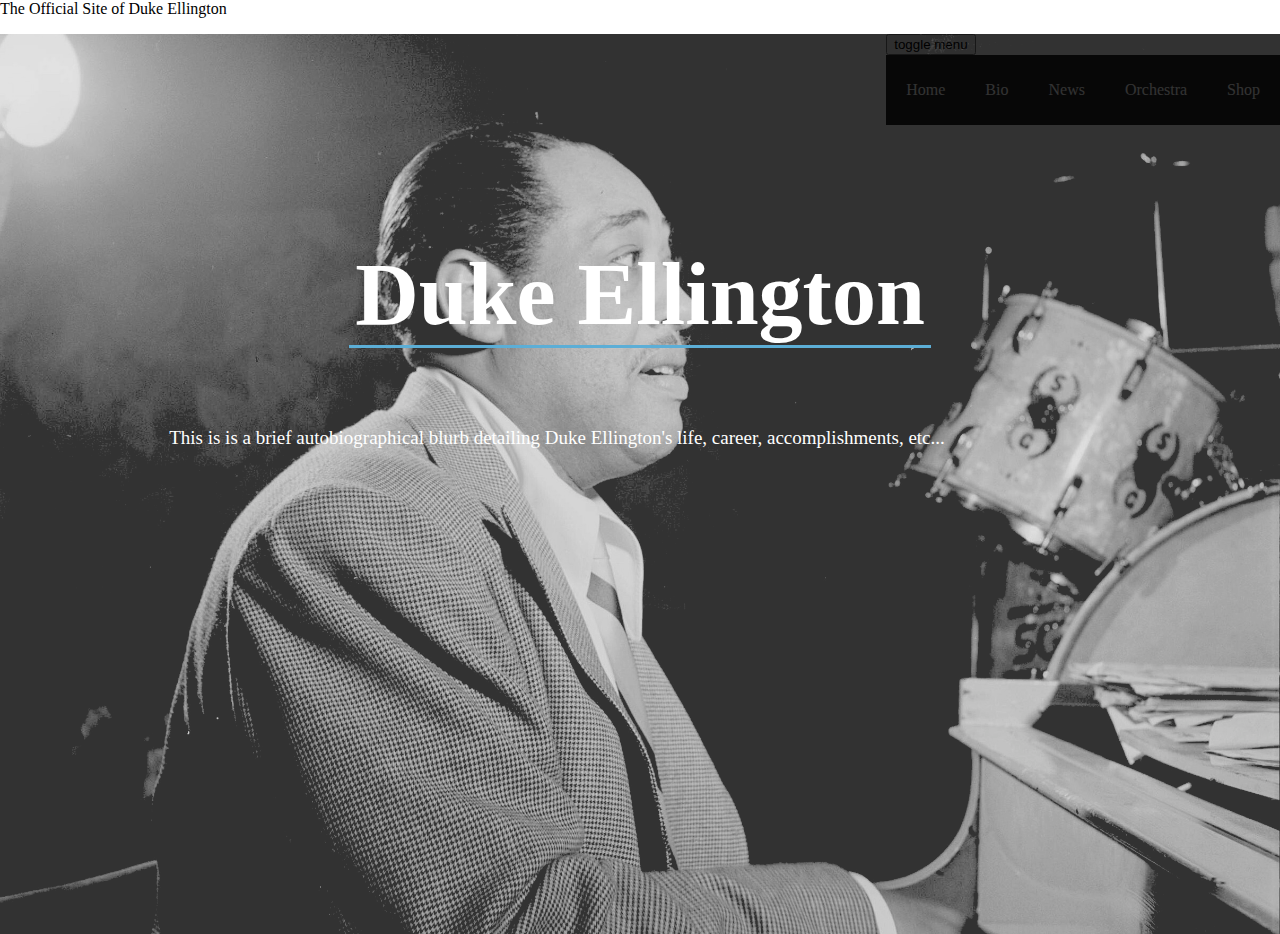
<file: index.html>
<html>
  <head>
    <meta charset="utf-8">
    <meta name="viewport" content="width=device-width, initial-scale=1.0" />
    <title>Duke Ellington</title>
    <script src="http://ajax.aspnetcdn.com/ajax/jQuery/jquery-1.11.3.min.js"></script>
    <script src="./javascript/main.js" type="text/javascript" charset="utf-8"></script>
    <link href="./stylesheets/style.css" rel="stylesheet">
   <link href='https://fonts.googleapis.com/css?family=Poiret+One' rel='stylesheet' type='text/css'>
  </head>
  <body>
    <header>
      <div class="nav-bar">
        <div class="logo">
          <a href="#home" class="moveTo" title="TJA"><p>The Official Site of Duke Ellington</p></a>
        </div>
        <nav>
          <button class="c-hamburger c-hamburger--rot" id="hamburger">
            <span>toggle menu</span>
          </button>
          <div class="nav-list">
            <ul>
              <li><a href="">Home</a></li>
              <li><a href="bio.html">Bio</a></li>
              <li><a href="news.html">News</a></li>
              <li><a href="orch.html">Orchestra</a></li>
              <li><a href="shop.html">Shop</a></li>
            </ul>
          </div>
        </nav>
      </div>
      <div class="hero" id="home">
        <div class="hero-blurb">
          <h1>Duke Ellington</h1>
          <p>This is is a brief autobiographical blurb detailing Duke Ellington's life, career, accomplishments, etc...</p>
          <a
            href="https://tech-jobs-academy.forms.fm/tech-jobs-academy/responses/new"
            title="APPLY" target="_blank">
          </a>
        </div>
      </div>
    </header>
 </body>
</html>
</file>
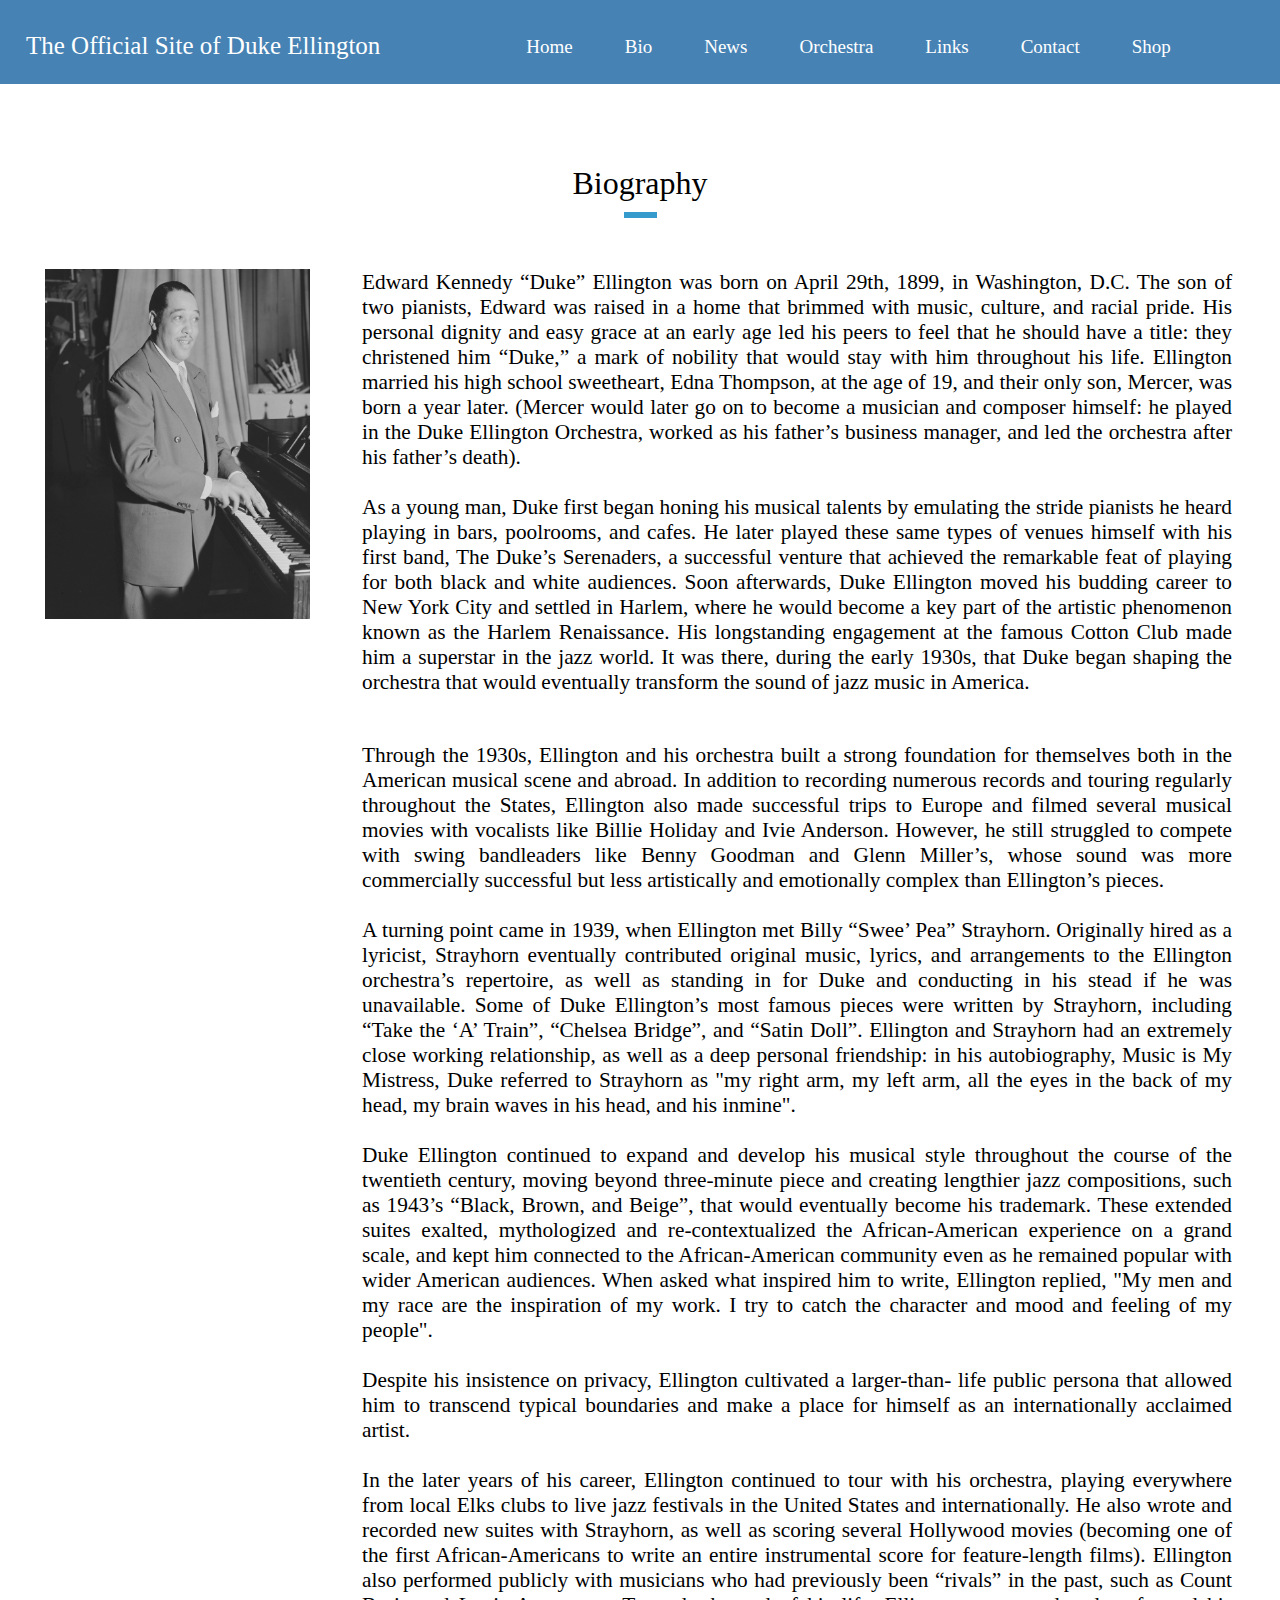
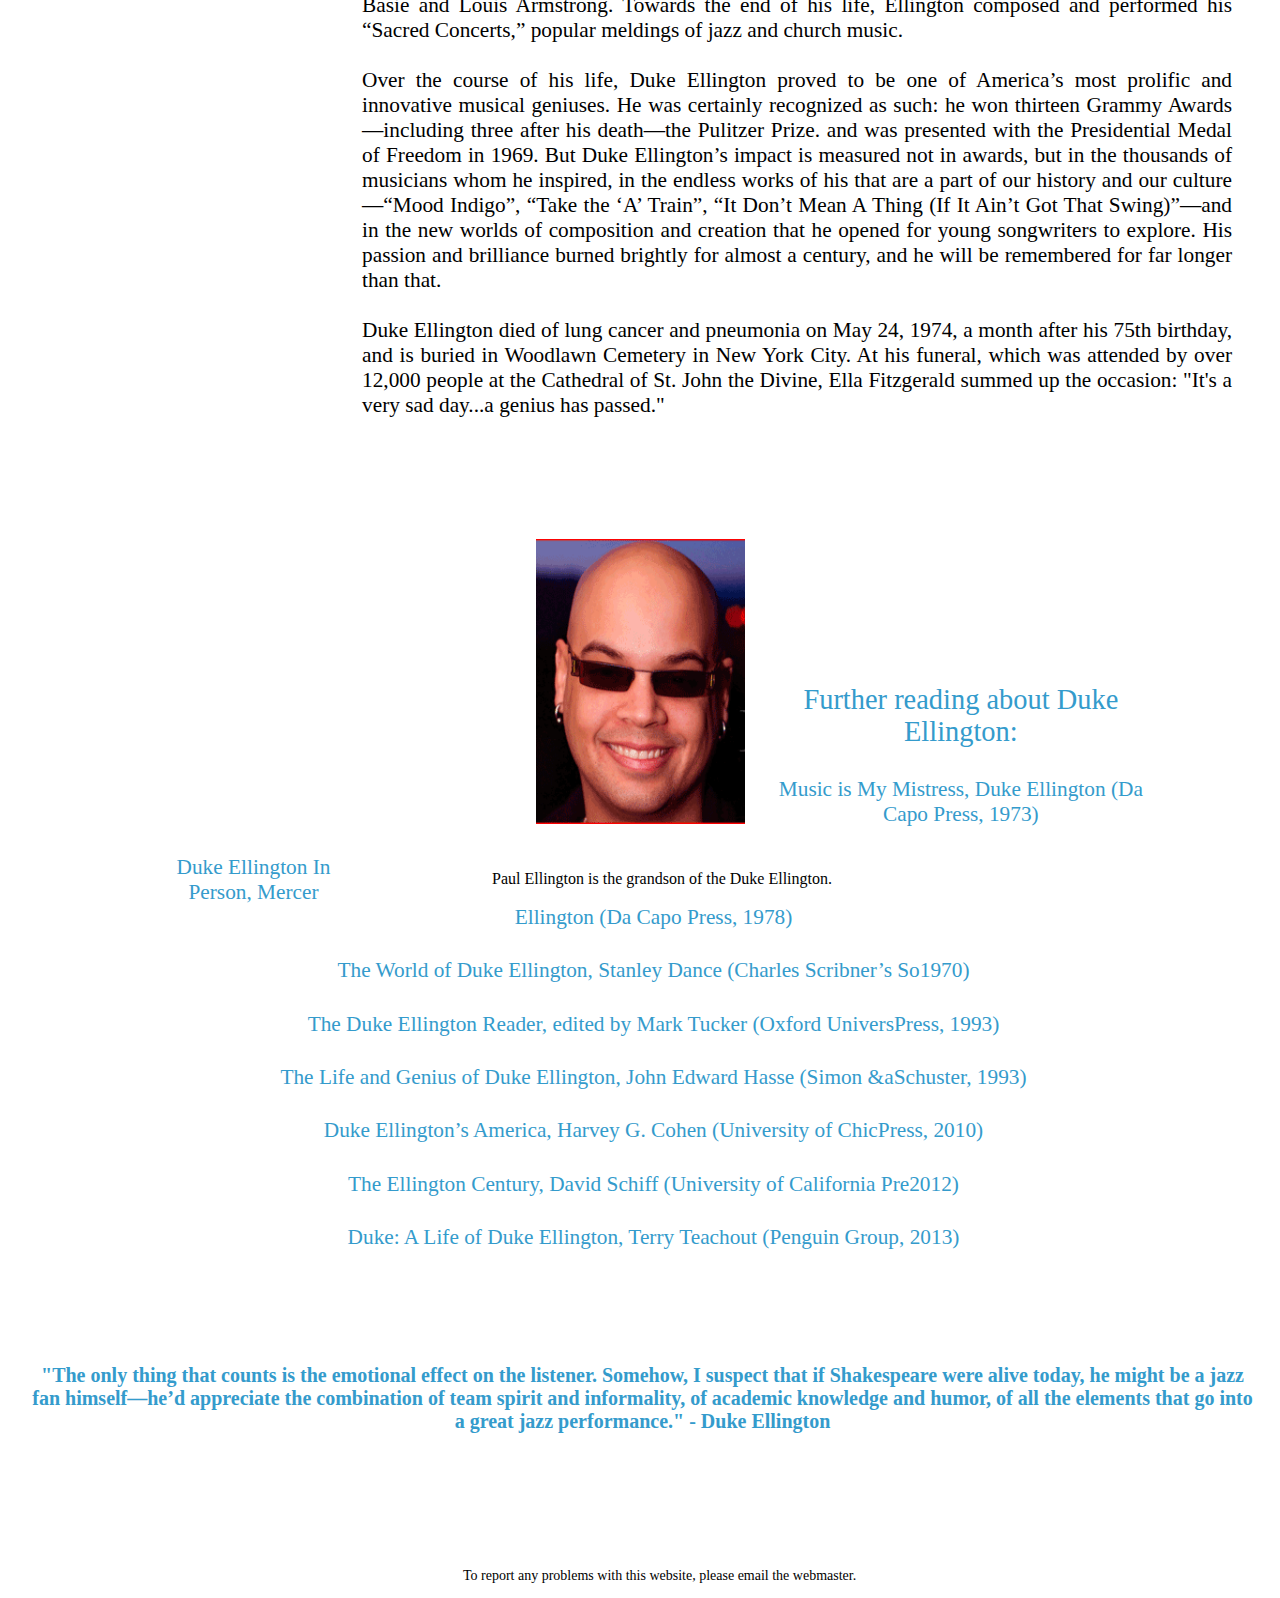
<file: bio.html>
<html>
  <head>
    <meta charset="utf-8">
    <meta name="viewport" content="width=device-width, initial-scale=1.0" />
    <title>Duke Ellington</title>
    <script src="http://ajax.aspnetcdn.com/ajax/jQuery/jquery-1.11.3.min.js"></script>
    <script src="./javascript/main.js" type="text/javascript" charset="utf-8"></script>
    <link href="./stylesheets/style.css" rel="stylesheet">
   <!-- <link href='https://fonts.googleapis.com/css?family=Poiret+One' rel='stylesheet' type='text/css'> -->
   <link href='https://fonts.googleapis.com/css?family=Josefin+Sans' rel='stylesheet' type='text/css'>
  </head>
  <body>
    <header>
      <div class="topnav" id="myTopnav">
        <p><a href="home.html">The Official Site of Duke Ellington</a></p>
        <a href="home.html">Home</a>
        <a href="bio.html">Bio</a>
        <a href="news.html">News</a>
        <a href="orch.html">Orchestra</a>
        <a href="links.html">Links</a>
        <a href="contact.html">Contact</a>
        <a href="shop.html">Shop</a>
        <a href="javascript:void(0);" class="icon" onclick="myFunction()">&#9776;</a>
      </div>

      <script>
        function myFunction() {
            var x = document.getElementById("myTopnav");
            if (x.className === "topnav") {
                x.className += " responsive";
            } else {
                x.className = "topnav";
            }
        }
      </script>
    </header>
    <!-- <section class="bio"><br><br><br> -->
    <br><br><br><h2>Biography</h2>
    <div class="bio-pic">
      <img class="pic" src="./images/duke-copywrite1.jpg">
      <h3>Edward Kennedy “Duke” Ellington was born on April 29th, 1899, in Washington, D.C. The son of two pianists, Edward was raised in a home that brimmed with music, culture, and racial pride. His personal dignity and easy grace at an early age led his peers to feel that he should have a title: they christened him “Duke,” a mark of nobility that would stay with him throughout his life. Ellington married his high school sweetheart, Edna Thompson, at the age of 19, and their only son, Mercer, was born a year later. (Mercer would later go on to become a musician and composer himself: he played in the Duke Ellington Orchestra, worked as his father’s business manager, and led the orchestra after his father’s death).<br><br>
      As a young man, Duke first began honing his musical talents by emulating the stride pianists he heard playing in bars, poolrooms, and cafes. He later played these same types of venues himself with his first band, The Duke’s Serenaders, a successful venture that achieved the remarkable feat of playing for both black and white audiences. Soon afterwards, Duke Ellington moved his budding career to New York City and settled in Harlem, where he would become a key part of the artistic phenomenon known as the Harlem Renaissance. His longstanding engagement at the famous Cotton Club made him a superstar in the jazz world. It was there, during the early 1930s, that Duke began shaping the orchestra that would eventually transform the sound of jazz music in America.</h3>
      <h3>Through the 1930s, Ellington and his orchestra built a strong foundation for themselves both in the American musical scene and abroad. In addition to recording numerous records and touring regularly throughout the States, Ellington also made successful trips to Europe and filmed several musical movies with vocalists like Billie Holiday and Ivie Anderson. However, he still struggled to compete with swing bandleaders like Benny Goodman and Glenn Miller’s, whose sound was more commercially successful but less artistically and emotionally complex than Ellington’s pieces.<br><br>
      A turning point came in 1939, when Ellington met Billy “Swee’ Pea” Strayhorn. Originally hired as a lyricist, Strayhorn eventually contributed original music, lyrics, and arrangements to the Ellington orchestra’s repertoire, as well as standing in for Duke and conducting in his stead if he was unavailable. Some of Duke Ellington’s most famous pieces were written by Strayhorn, including “Take the ‘A’ Train”, “Chelsea Bridge”, and “Satin Doll”. Ellington and Strayhorn had an extremely close working relationship, as well as a deep personal friendship: in his autobiography, Music is My Mistress, Duke referred to Strayhorn as &quot;my right arm, my left arm, all the eyes in the back of my head, my brain waves in his head, and his inmine&quot;.<br><br>
      Duke Ellington continued to expand and develop his musical style throughout the course of the twentieth century, moving beyond three-minute piece and creating lengthier jazz compositions, such as 1943’s “Black, Brown, and Beige”, that would eventually become his trademark. These extended suites exalted, mythologized and re-contextualized the African-American experience on a grand scale, and kept him connected to the African-American community even as he remained popular with wider American audiences. When asked what inspired him to write, Ellington replied, &quot;My men and my race are the inspiration of my work. I try to catch the character and mood and feeling of my people&quot;.<br><br>
      Despite his insistence on privacy, Ellington cultivated a larger-than- life public persona that allowed him to transcend typical boundaries and make a place for himself as an internationally acclaimed artist.<br><br>
      In the later years of his career, Ellington continued to tour with his orchestra, playing everywhere from local Elks clubs to live jazz festivals in the United States and internationally. He also wrote and recorded new suites with Strayhorn, as well as scoring several Hollywood movies (becoming one of the first African-Americans to write an entire instrumental score for feature-length films). Ellington also performed publicly with musicians who had previously been “rivals” in the past, such as Count Basie and Louis Armstrong. Towards the end of his life, Ellington composed and performed his “Sacred Concerts,” popular meldings of jazz and church music.<br><br>
      Over the course of his life, Duke Ellington proved to be one of America’s most prolific and innovative musical geniuses. He was certainly recognized as such: he won thirteen Grammy Awards—including three after his death—the Pulitzer Prize. and was presented with the Presidential Medal of Freedom in 1969. But Duke Ellington’s impact is measured not in awards, but in the thousands of musicians whom he inspired, in the endless works of his that are a part of our history and our culture—“Mood Indigo”, “Take the ‘A’ Train”, “It Don’t Mean A Thing (If It Ain’t Got That Swing)”—and in the new worlds of composition and creation that he opened for young songwriters to explore. His passion and brilliance burned brightly for almost a century, and he will be remembered for far longer than that.<br><br>
      Duke Ellington died of lung cancer and pneumonia on May 24, 1974, a month after his 75th birthday, and is buried in Woodlawn Cemetery in New York City. At his funeral, which was attended by over 12,000 people at the Cathedral of St. John the Divine, Ella Fitzgerald summed up the occasion: &quot;It&#39;s a very sad day...a genius has passed.&quot;</h3><br><br><br><br><br>
        <!-- <h4 style="padding-top: 645px; margin-top: 500px; text-align: justify; padding-left:25px; color: #349bcc"> -->
      <div class="paul-section">
        <img class="pic" src="./images/paul.gif">
        <h3>Paul Ellington is the grandson of the Duke Ellington.</h3>
      </div>
</div>

    <!-- </section> -->
        <!-- </div> -->
      <div class="further_reading">
        <h3>Further reading about Duke Ellington:</h3>
        <h4>Music is My Mistress, Duke Ellington (Da Capo Press, 1973)</h4>
        <h4>Duke Ellington In Person, Mercer Ellington (Da Capo Press, 1978)</h4>
        <h4>The World of Duke Ellington, Stanley Dance (Charles Scribner’s So1970)</h4>
        <h4>The Duke Ellington Reader, edited by Mark Tucker (Oxford UniversPress, 1993)</h4>
        <h4>The Life and Genius of Duke Ellington, John Edward Hasse (Simon &aSchuster, 1993)</h4>
        <h4>Duke Ellington’s America, Harvey G. Cohen (University of ChicPress, 2010)</h4>
        <h4>The Ellington Century, David Schiff (University of California Pre2012)</h4>
        <h4>Duke: A Life of Duke Ellington, Terry Teachout (Penguin Group, 2013)</h4>
      </div>




       <!--  <h3></h3>
      </div> -->
    <div class="quotes">
      <center><p>"The only thing that counts is the emotional effect on the listener. Somehow, I suspect that if Shakespeare  were alive today, he might be a jazz fan himself—he’d appreciate the combination of team spirit and informality, of academic knowledge and humor, of all the elements that go into a great jazz performance." - Duke Ellington</p></center>
    </div>
    <div class="footer">
      <h3>To report any problems with this website, please email the webmaster.
      </h3>
    </div>
  </body>
</html>
    <!-- </div> -->
</file>
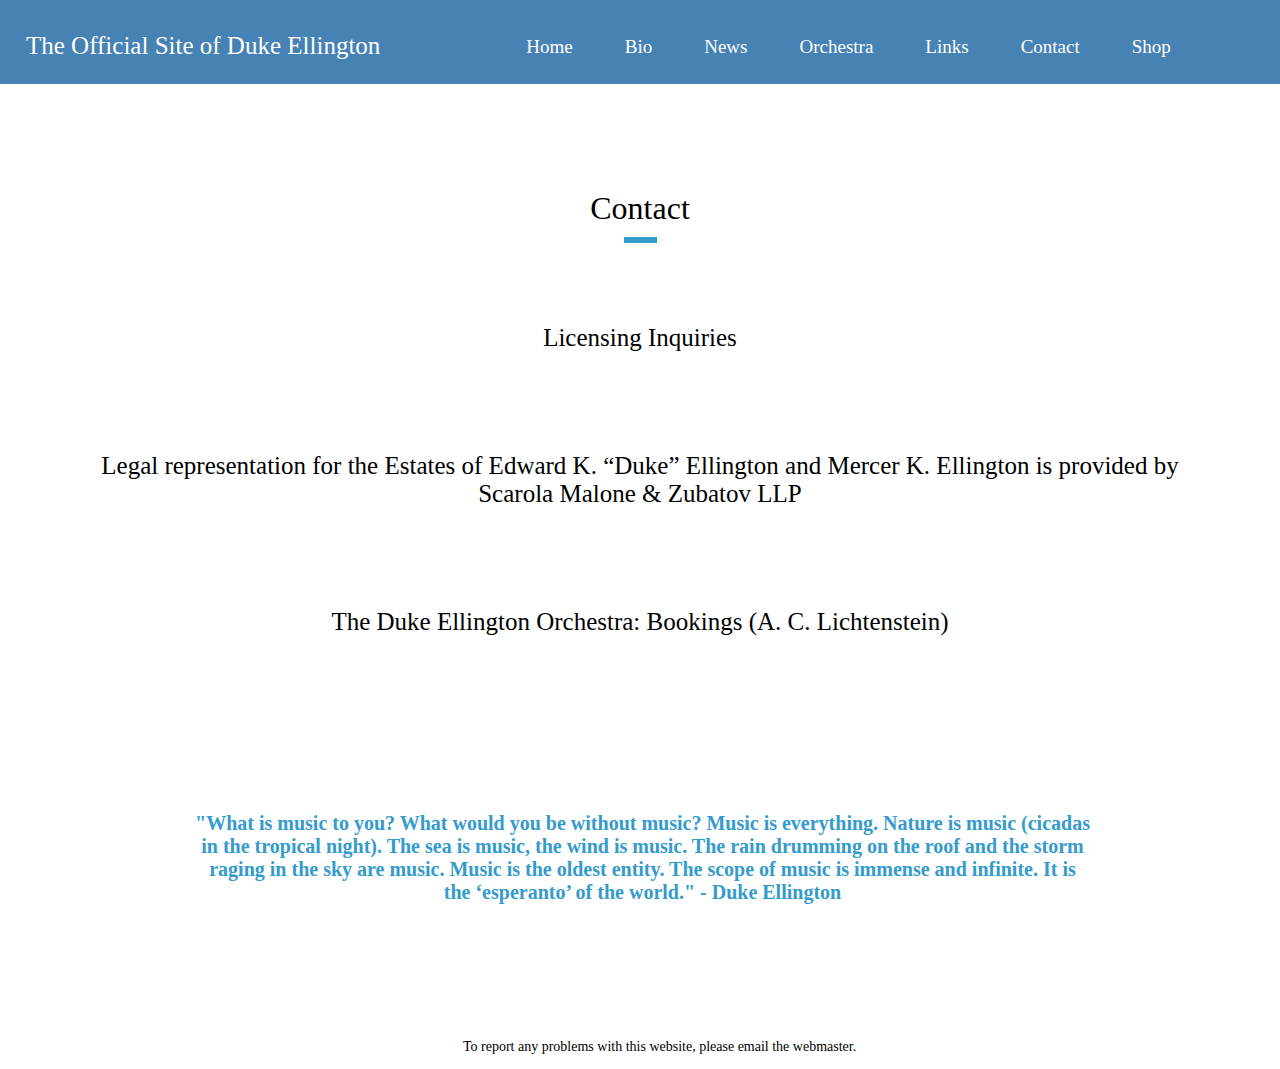
<file: contact.html>
<html>
  <head>
    <meta charset="utf-8">
    <meta name="viewport" content="width=device-width, initial-scale=1.0" />
    <title>Duke Ellington</title>
    <script src="http://ajax.aspnetcdn.com/ajax/jQuery/jquery-1.11.3.min.js"></script>
    <script src="./javascript/main.js" type="text/javascript" charset="utf-8"></script>
    <link href="./stylesheets/style.css" rel="stylesheet">
   <!-- <link href='https://fonts.googleapis.com/css?family=Josefin+Sans' rel='stylesheet' type='text/css'> -->
   <link href='https://fonts.googleapis.com/css?family=Josefin+Sans' rel='stylesheet' type='text/css'>
  </head>
  <body>
    <header>
      <div class="topnav" id="myTopnav">
        <p><a href="home.html">The Official Site of Duke Ellington</a></p>
        <a href="home.html">Home</a>
        <a href="bio.html">Bio</a>
        <a href="news.html">News</a>
        <a href="orch.html">Orchestra</a>
        <a href="links.html">Links</a>
        <a href="contact.html">Contact</a>
        <a href="shop.html">Shop</a>
        <a href="javascript:void(0);" class="icon" onclick="myFunction()">&#9776;</a>
      </div>

      <script>
        function myFunction() {
            var x = document.getElementById("myTopnav");
            if (x.className === "topnav") {
                x.className += " responsive";
            } else {
                x.className = "topnav";
            }
        }
      </script>
    </header>
    <section class="shop" id="shop"><br><br><br>
      <h2>Contact</h2>
      <div class="contact">
        <a href="mailto:info@dukeellington.com?" target="_top"><h3>Licensing Inquiries</h3></a>
      </div>
      <div class="contact">
        <a href="mailto:mv@smzllp.com?" target="_top"><h3>Legal representation for the Estates of Edward K. “Duke” Ellington and Mercer K. Ellington is provided by Scarola Malone & Zubatov LLP</h3></a>

      </div>
      <div class="contact">
        <a href="mailto:ace@idealent.com?" target="_top"><h3>The Duke Ellington Orchestra: Bookings (A. C. Lichtenstein)</h3></a>
      </div>
    </section>
    <div class="quotes">
      <center><p style="width: 900px;">"What is music to you? What would you be without music? Music is everything. Nature is music (cicadas in the tropical night). The sea is music, the wind is music. The rain drumming on the roof and the storm raging in the sky are music. Music is the oldest entity. The scope of music is immense and infinite. It is the ‘esperanto’ of the world." - Duke Ellington</p></center>
    </div>
      <div class="footer">
        <h3>To report any problems with this website, please email the webmaster.
        </h3>
      </div>
  </body>
</html>
</file>
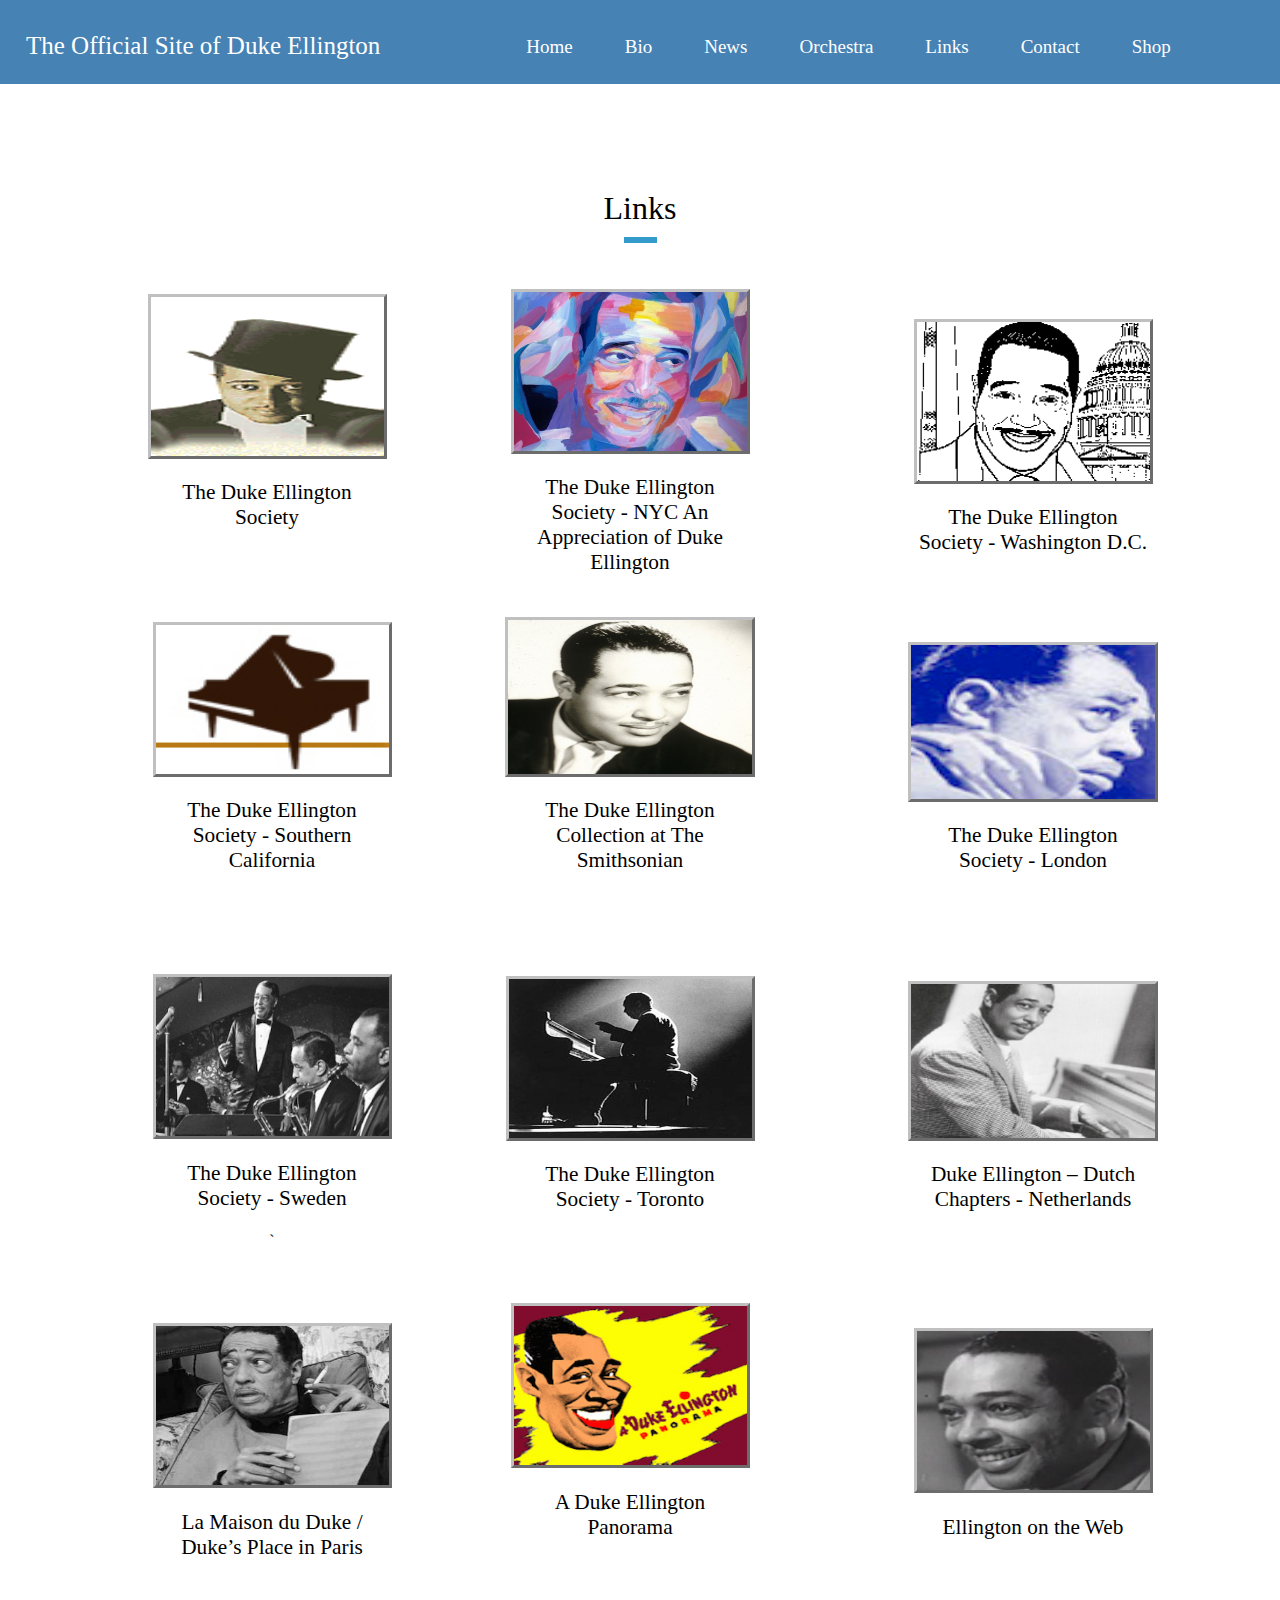
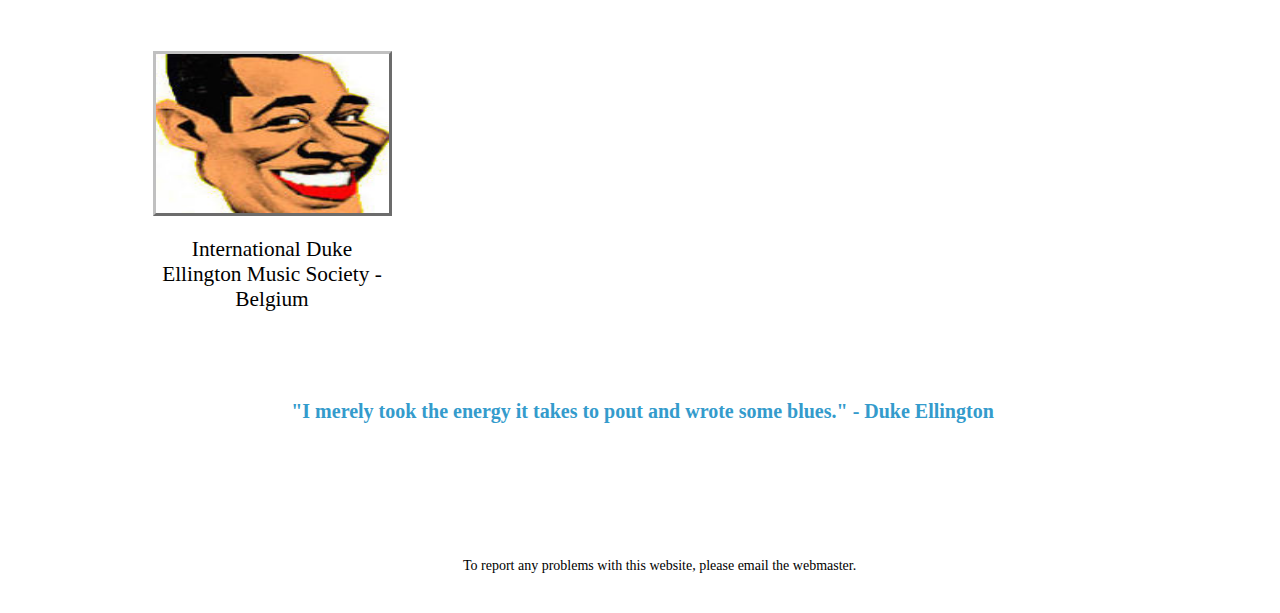
<file: links.html>
<html>
  <head>
    <meta charset="utf-8">
    <meta name="viewport" content="width=device-width, initial-scale=1.0" />
    <title>Duke Ellington</title>
    <script src="http://ajax.aspnetcdn.com/ajax/jQuery/jquery-1.11.3.min.js"></script>
    <script src="./javascript/main.js" type="text/javascript" charset="utf-8"></script>
    <link href="./stylesheets/style.css" rel="stylesheet">
   <!-- <link href='https://fonts.googleapis.com/css?family=Josefin+Sans' rel='stylesheet' type='text/css'> -->
   <link href='https://fonts.googleapis.com/css?family=Josefin+Sans' rel='stylesheet' type='text/css'>
  </head>
  <body>
    <header>
      <div class="topnav" id="myTopnav">
        <p><a href="home.html">The Official Site of Duke Ellington</a></p>
        <a href="home.html">Home</a>
        <a href="bio.html">Bio</a>
        <a href="news.html">News</a>
        <a href="orch.html">Orchestra</a>
        <a href="links.html">Links</a>
        <a href="contact.html">Contact</a>
        <a href="shop.html">Shop</a>
        <a href="javascript:void(0);" class="icon" onclick="myFunction()">&#9776;</a>
      </div>

      <script>
        function myFunction() {
            var x = document.getElementById("myTopnav");
            if (x.className === "topnav") {
                x.className += " responsive";
            } else {
                x.className = "topnav";
            }
        }
      </script>
    </header>
    <section class="shop" id="shop"><br><br><br>
      <h2>Links</h2>
        <div class="link_0">
          <img class="pic4" src="./images/dukeeeeeee.jpg">
          <a href="http://museum.media.org/duke/essence/index.html" target="_blank"><h3>The Duke Ellington Society</h3></a>
        </div>
        <div class="link_1">
          <img class="pic4" src="./images/duke-colorful.jpg">
          <a href="http://museum.media.org/duke/essence/index.html" target="_blank"><h3>The Duke Ellington Society - NYC An Appreciation of Duke Ellington</h3></a>
        </div>
        <div class="link_2">
          <img class="pic4" src="./images/link2.gif">
          <a href="http://www.depanorama.net/desociety/" target="_blank"><h3>The Duke Ellington Society - Washington D.C.</h3></a>
        </div>
        <div class="link_3">
          <img class="pic4" src="./images/link3.jpg">
          <a href="http://www.dessocal.com/" target="_blank"><h3>The Duke Ellington Society - Southern California</h3></a>
        </div>
        <div class="link_4">
          <img class="pic4" src="./images/link13.jpg">
          <a href="http://americanhistory.si.edu/documentsgallery/exhibitions/ellington_strayhorn_2.html" target="_blank"><h3>The Duke Ellington Collection at The Smithsonian</h3></a>
        </div>
        <div class="link_5">
          <img class="pic4" src="./images/link5.jpg">
          <a href="http://dukeellington.org.uk/" target="_blank"><h3>The Duke Ellington Society - London</h3></a>
        </div>
        <div class="link_6">
          <img class="pic4" src="./images/link6.jpg">
          <a href="https://ellington.se/" target="_blank"><h3>The Duke Ellington Society - Sweden</h3></a>`
        </div>
        <div class="link_7">
          <img class="pic4" src="./images/link7.png">
          <a href="http://torontodukeellingtonsociety.com/" target="_blank"><h3>The Duke Ellington Society - Toronto</h3></a>
        </div>
        <div class="link_8">
          <img class="pic4" src="./images/link8.jpg">
          <a href="http://www.duke-ellington.org/" target="_blank"><h3>Duke Ellington – Dutch Chapters - Netherlands</h3></a>
        </div>
        <div class="link_9">
          <img class="pic4" src="./images/link9.jpg">
          <a href="http://maison-du-duke.com/" target="_blank"><h3>La Maison du Duke / Duke’s Place in Paris</h3></a>
        </div>
        <div class="link_10">
          <img class="pic4" src="./images/link10.jpg">
          <a href="http://www.depanorama.net/" target="_blank"><h3>A Duke Ellington Panorama</h3></a>
        </div>
        <div class="link_11">
          <img class="pic4" src="./images/link11.jpg">
          <a href="http://www.ellingtonweb.ca/" target="_blank"><h3>Ellington on the Web</h3></a>
        </div>
        <div class="link_12">
          <img class="pic4" src="./images/link12.jpg">
          <a href="http://depanorama.net/dems/" target="_blank"><h3>International Duke Ellington Music Society - Belgium</h3></a>
        </div>


      <div class="quotes">
        <center><p>"I merely took the energy it takes to pout and wrote some blues." - Duke Ellington</p></center>
      </div>
      <div class="footer">
        <h3>To report any problems with this website, please email the webmaster.
        </h3></a>
      </div>
  </body>
</html>
</file>
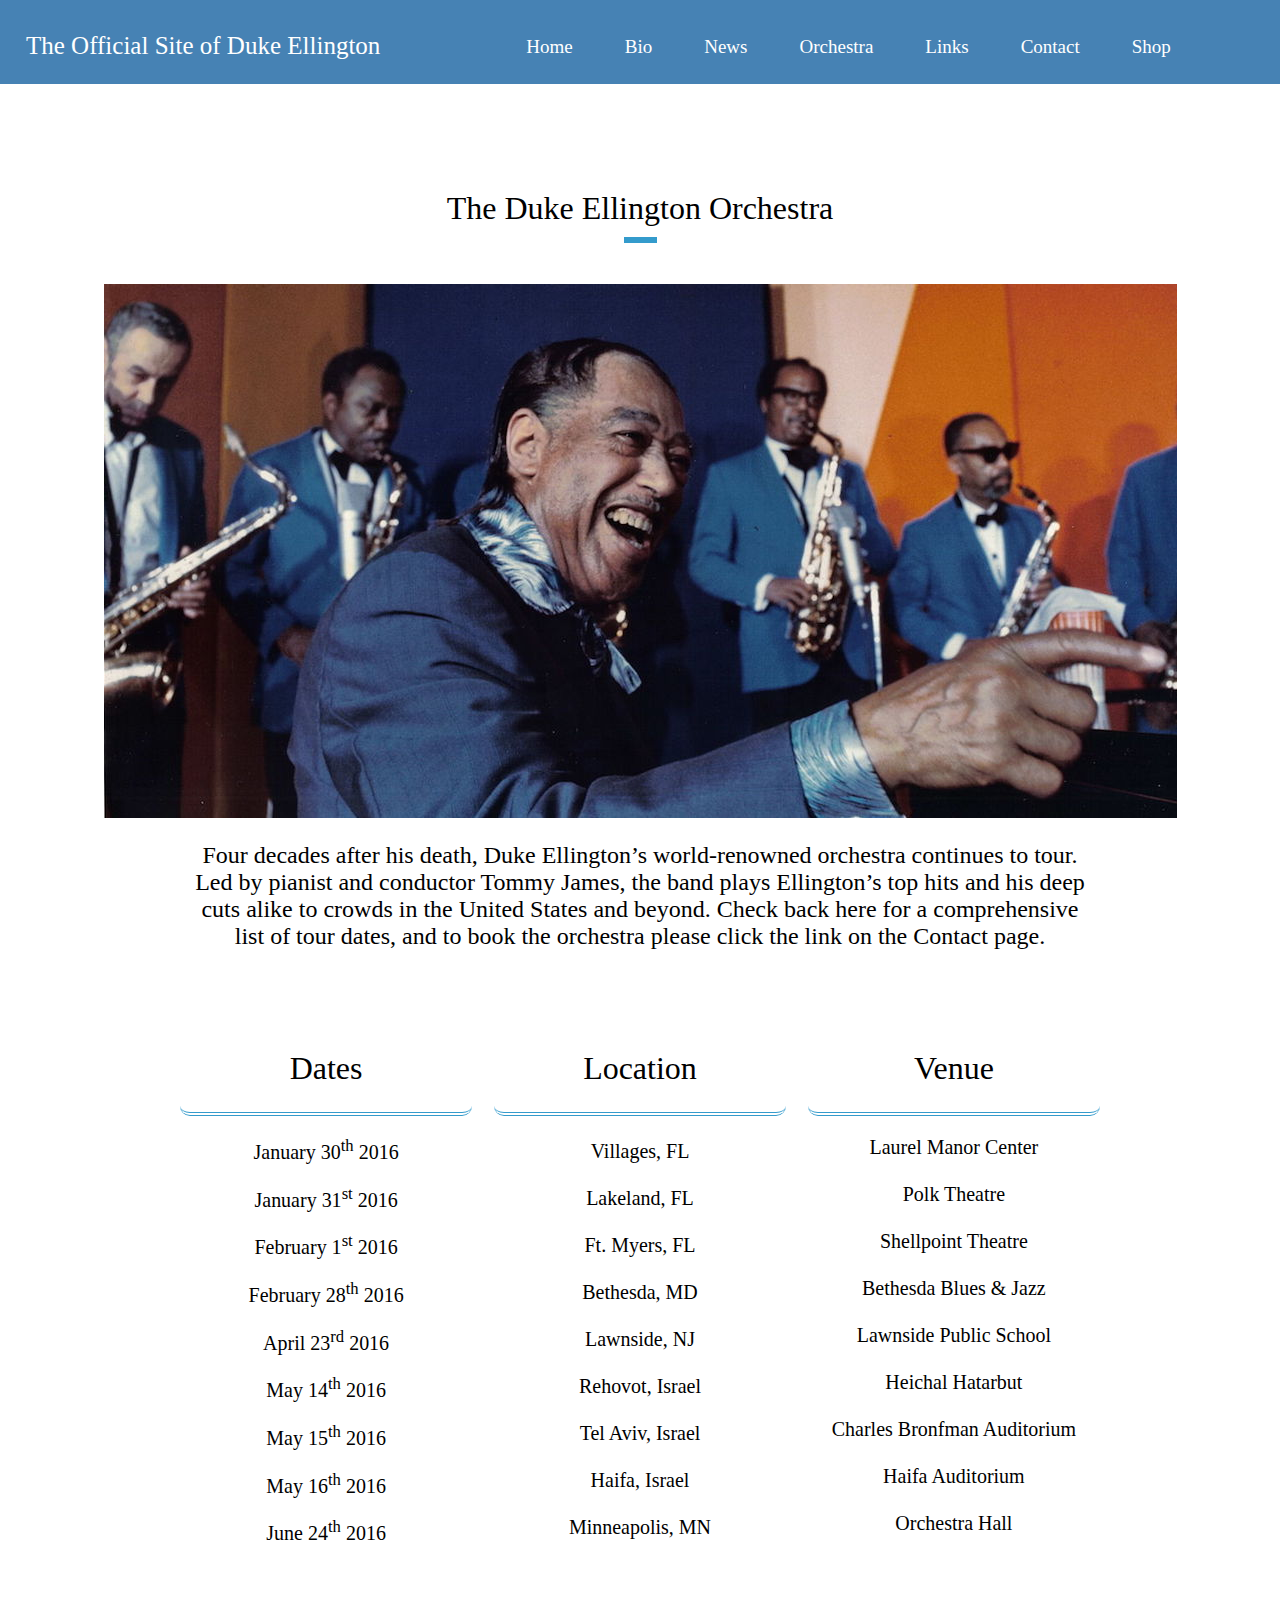
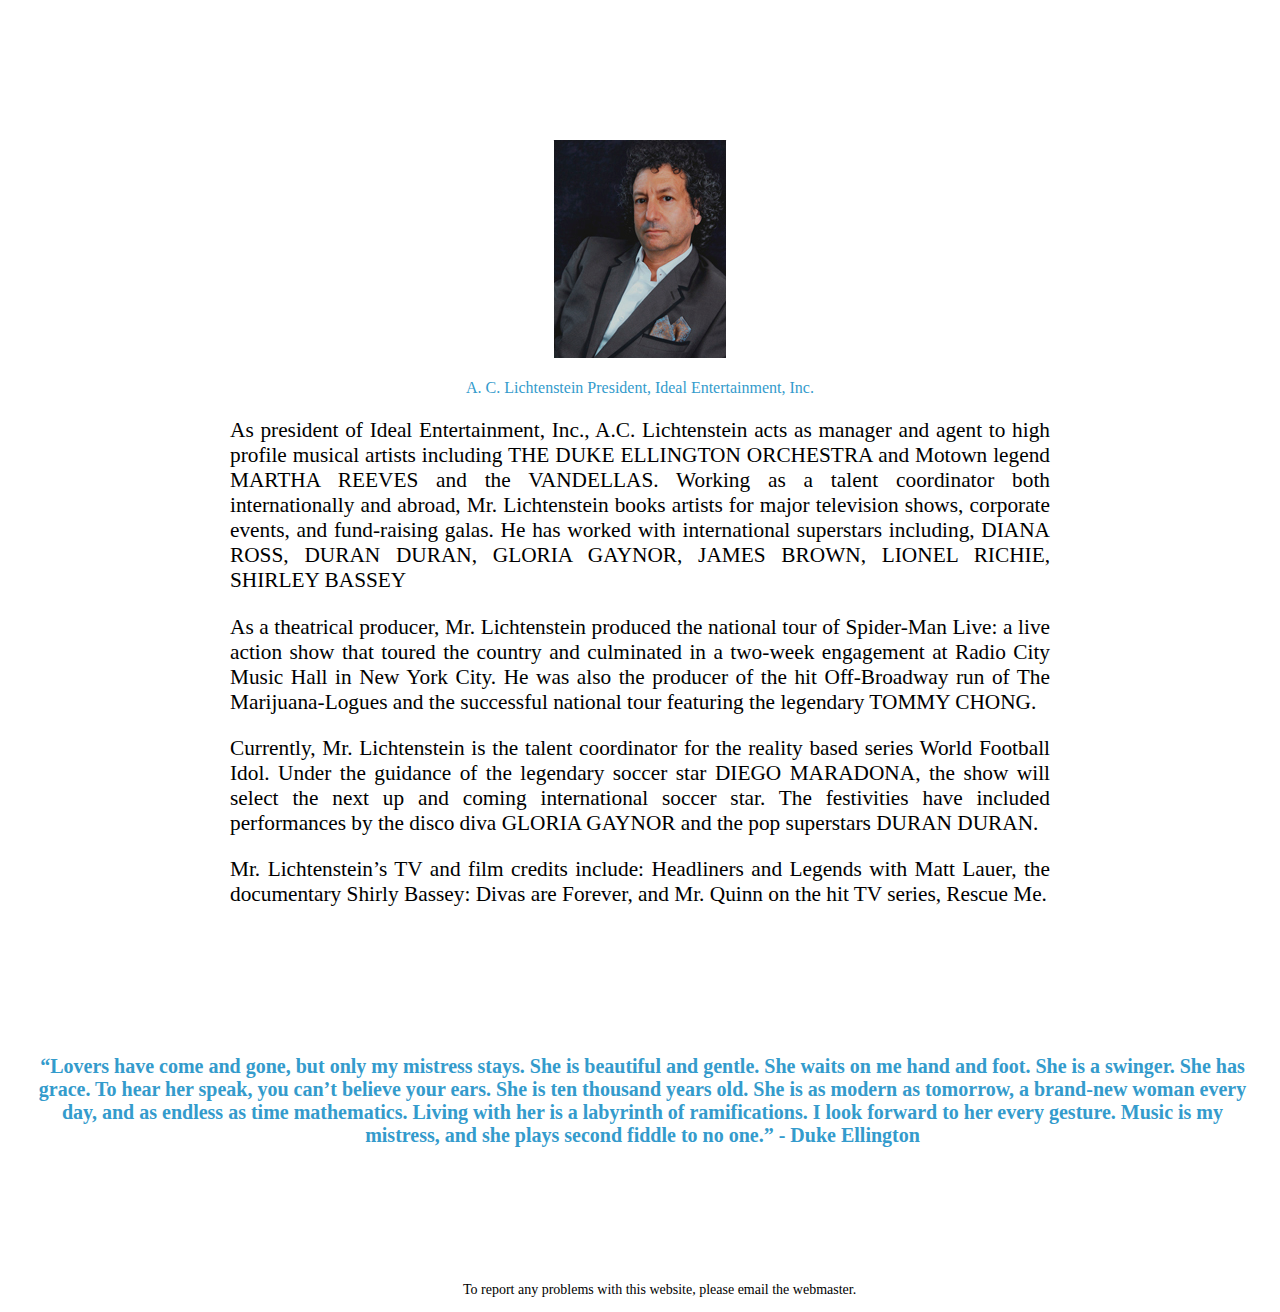
<file: orch.html>
<html>
  <head>
    <meta charset="utf-8">
    <meta name="viewport" content="width=device-width, initial-scale=1.0" />
    <title>Duke Ellington</title>
    <script src="http://ajax.aspnetcdn.com/ajax/jQuery/jquery-1.11.3.min.js"></script>
    <script src="./javascript/main.js" type="text/javascript" charset="utf-8"></script>
    <link href="./stylesheets/style.css" rel="stylesheet">
   <!-- <link href='https://fonts.googleapis.com/css?family=Poiret+One' rel='stylesheet' type='text/css'> -->
   <link href='https://fonts.googleapis.com/css?family=Josefin+Sans' rel='stylesheet' type='text/css'>
  </head>
  <body>
    <header>
      <div class="topnav" id="myTopnav">
        <p><a href="home.html">The Official Site of Duke Ellington</a></p>
        <a href="home.html">Home</a>
        <a href="bio.html">Bio</a>
        <a href="news.html">News</a>
        <a href="orch.html">Orchestra</a>
        <a href="links.html">Links</a>
        <a href="contact.html">Contact</a>
        <a href="shop.html">Shop</a>
        <a href="javascript:void(0);" class="icon" onclick="myFunction()">&#9776;</a>
      </div>

      <script>
        function myFunction() {
            var x = document.getElementById("myTopnav");
            if (x.className === "topnav") {
                x.className += " responsive";
            } else {
                x.className = "topnav";
            }
        }
      </script>
    </header>
    <section class="orch"><br><br><br>
      <h2>The Duke Ellington Orchestra</h2>
      <div class="orch-pic">
        <img src="./images/duke-orch.jpg">
        <h3>Four decades after his death, Duke Ellington’s world-renowned orchestra continues to tour. Led by pianist and conductor Tommy James, the band plays Ellington’s top hits and his deep cuts alike to crowds in the United States and beyond. Check back here for a comprehensive list of tour dates, and to book the orchestra please click the link on the Contact page.</h3>
      </div>
    </section>
    <section class="schedule">
      <div class="sections col-sm-12">
        <div class="top-dates"><h3>Dates</h3></div>
        <div class="top-location"><h3>Location</h3></div>
        <div class="top-venue"><h3>Venue</h3></div>
      </div>
      <div class="dates">
        <h3>January 30<sup>th</sup> 2016</h3>
        <h3>January 31<sup>st</sup> 2016</h3>
        <h3>February 1<sup>st</sup> 2016</h3>
        <h3>February 28<sup>th</sup> 2016</h3>
        <h3>April 23<sup>rd</sup> 2016</h3>
        <h3>May 14<sup>th</sup> 2016</h3>
        <h3>May 15<sup>th</sup> 2016</h3>
        <h3>May 16<sup>th</sup> 2016</h3>
        <h3>June 24<sup>th</sup> 2016</h3>
      </div>
      <div class="location">
        <h3>Villages, FL</h3>
        <h3>Lakeland, FL</h3>
        <h3>Ft. Myers, FL</h3>
        <h3>Bethesda, MD</h3>
        <h3>Lawnside, NJ</h3>
        <h3>Rehovot, Israel</h3>
        <h3>Tel Aviv, Israel</h3>
        <h3>Haifa, Israel</h3>
        <h3>Minneapolis, MN</h3>
      </div>
      <div class="venue">
        <h3>Laurel Manor Center</h3>
        <h3>Polk Theatre</h3>
        <h3>Shellpoint Theatre</h3>
        <h3>Bethesda Blues & Jazz</h3>
        <h3>Lawnside Public School</h3>
        <h3>Heichal Hatarbut</h3>
        <h3>Charles Bronfman Auditorium</h3>
        <h3>Haifa Auditorium</h3>
        <h3>Orchestra Hall</h3>
      </div>
    </section>
    <div class="ace">
      <img src="./images/ace.jpg">
      <h4>A. C. Lichtenstein President, Ideal Entertainment, Inc.</h4>
      <h3>As president of Ideal Entertainment, Inc., A.C. Lichtenstein acts as manager and agent to high profile musical artists including THE DUKE ELLINGTON ORCHESTRA and Motown legend MARTHA REEVES and the VANDELLAS. Working as a talent coordinator both internationally and abroad, Mr. Lichtenstein books artists for major television shows, corporate events, and fund-raising galas. He has worked with international superstars including, DIANA ROSS, DURAN DURAN, GLORIA GAYNOR, JAMES BROWN, LIONEL RICHIE, SHIRLEY BASSEY</h3><h3>As a theatrical producer, Mr. Lichtenstein produced the national tour of Spider-Man Live: a live action show that toured the country and culminated in a two-week engagement at Radio City Music Hall in New York City. He was also the producer of the hit Off-Broadway run of The Marijuana-Logues and the successful national tour featuring the legendary TOMMY CHONG.</h3><h3>Currently, Mr. Lichtenstein is the talent coordinator for the reality based series World Football Idol. Under the guidance of the legendary soccer star DIEGO MARADONA, the show will select the next up and coming international soccer star. The festivities have included performances by the disco diva GLORIA GAYNOR and the pop superstars DURAN DURAN.</h3><h3>Mr. Lichtenstein’s TV and film credits include: Headliners and Legends with Matt Lauer, the documentary Shirly Bassey: Divas are Forever, and Mr. Quinn on the hit TV series, Rescue Me.</h3>
    </div>
    <div class="quotes">
      <center><p>“Lovers have come and gone, but only my mistress stays. She is beautiful and gentle. She waits on me hand and foot. She is a swinger. She has grace. To hear her speak, you can’t believe your ears. She is ten thousand years old. She is as modern as tomorrow, a brand-new woman every day, and as endless as time mathematics. Living with her is a labyrinth of ramifications. I look forward to her every gesture. Music is my mistress, and she plays second fiddle to no one.” - Duke Ellington</p></center>
    </div>
    <div class="footer">
      <h3>To report any problems with this website, please email the webmaster.
      </h3>
    </div>
   </body>
</html>
</file>
<file: stylesheets/style.css>
@charset "UTF-8";
html {
  box-sizing: border-box; }

*, *::after, *::before {
  box-sizing: inherit; }

nav {
  float: right; }
  nav ul {
    list-style: none;
    margin: 0;
    padding: 0; }
    nav ul li {
      float: left;
      position: relative; }
      nav ul li a {
        display: block;
        padding: 0 20px;
        line-height: 70px;
        background: #262626;
        color: #ffffff;
        text-decoration: none; }
        nav ul li a:hover {
          background: #2581DC;
          color: #ffffff; }
        nav ul li a:not(:only-child):after {
          padding-left: 4px;
          content: ' ▾'; }
      nav ul li ul li {
        min-width: 190px; }
        nav ul li ul li a {
          padding: 15px;
          line-height: 20px;
          z-index: 1; }

.nav-dropdown {
  position: absolute;
  display: none;
  z-index: 1;
  box-shadow: 0 3px 12px rgba(0, 0, 0, 0.15); }

.nav-mobile {
  display: none;
  position: absolute;
  top: 0;
  right: 0;
  background: #262626;
  height: 70px;
  width: 70px; }

#nav-toggle {
  position: absolute;
  left: 18px;
  top: 22px;
  cursor: pointer;
  padding: 10px 35px 16px 0px; }
  #nav-toggle span,
  #nav-toggle span:before,
  #nav-toggle span:after {
    cursor: pointer;
    border-radius: 1px;
    height: 5px;
    width: 35px;
    background: #ffffff;
    position: absolute;
    display: block;
    content: '';
    transition: all 300ms ease-in-out; }
  #nav-toggle span:before {
    top: -10px; }
  #nav-toggle span:after {
    bottom: -10px; }
  #nav-toggle.active span {
    background-color: transparent; }
    #nav-toggle.active span:before, #nav-toggle.active span:after {
      top: 0; }
    #nav-toggle.active span:before {
      transform: rotate(45deg); }
    #nav-toggle.active span:after {
      transform: rotate(-45deg); }

@media only screen and (max-width: 800px) {
  .nav-mobile {
    display: block; }

  nav {
    width: 100%;
    padding: 70px 0 15px; }
    nav ul {
      display: none; }
      nav ul li {
        float: none; }
        nav ul li a {
          padding: 15px;
          line-height: 20px; }
        nav ul li ul li a {
          padding-left: 30px; }

  .nav-dropdown {
    position: static; } }
@media screen and (min-width: 800px) {
  .nav-list {
    display: block !important; } }
.navigation {
  height: 70px;
  background: #262626; }

.nav-container {
  max-width: 1000px;
  margin: 0 auto; }

.brand {
  position: absolute;
  padding-left: 20px;
  float: left;
  line-height: 70px;
  text-transform: uppercase;
  font-size: 1.4em; }
  .brand a,
  .brand a:visited {
    color: #ffffff;
    text-decoration: none; }

body {
  margin: 0; }

a {
  color: white;
  text-decoration: none; }

p > a, li a {
  color: #349bcc;
  text-decoration: underline; }

h1 {
  font-family: Garamond, "Times New Roman", Times, serif;
  font-size: 5.61023em;
  font-weight: 700;
  color: white;
  z-index: 10; }

h2 {
  font-family: Garamond, "Times New Roman", Times, serif;
  font-size: 32px;
  font-weight: 300;
  color: black;
  text-align: center; }
  h2:after {
    content: ' ';
    max-width: initial;
    display: block;
    height: 6px;
    width: 33px;
    margin-left: auto;
    margin-right: auto;
    margin-top: 10px;
    background-color: #349bcc; }

h3 {
  font-family: Garamond, "Times New Roman", Times, serif;
  font-size: 1.333em;
  font-weight: 300;
  color: black; }

h4 {
  font-family: Garamond, "Times New Roman", Times, serif;
  font-size: 1em;
  font-weight: 300;
  color: black; }

p {
  font-family: Garamond, "Times New Roman", Times, serif;
  font-size: 1em;
  font-weight: 100;
  color: black; }

li {
  font-family: Garamond, "Times New Roman", Times, serif;
  font-size: 1em; }
  li h3 {
    font-weight: 400; }
  li p {
    font-weight: 100; }

ul {
  font-family: Garamond, "Times New Roman", Times, serif;
  font-weight: 400;
  color: black; }

small {
  font-family: Garamond, "Times New Roman", Times, serif;
  font-size: 20px; }
  small:before {
    content: ' - ';
    max-width: initial;
    display: inline;
    color: #349bcc;
    padding-right: 5px; }

.application-steps ol {
  list-style: none;
  counter-reset: my-awesome-counter; }
  .application-steps ol li {
    margin-left: 10px;
    padding: 0px;
    counter-increment: my-awesome-counter;
    border-bottom: 1px solid white;
    line-height: 22px; }
    .application-steps ol li h3 {
      margin: 0;
      display: inline-block; }
    .application-steps ol li p {
      margin-top: 5px;
      padding-left: 0px; }
  .application-steps ol li:before {
    content: counter(my-awesome-counter);
    line-height: 30px;
    display: inline-block;
    vertical-align: middle;
    margin: 0px 12px -10px -50px;
    width: 35px;
    text-align: center;
    border-radius: 1in;
    border: 1.5px solid #349bcc;
    font-weight: 900;
    background-color: white; }

.hero-blurb p {
  color: white; }

section {
  padding: 25px 0; }

.quotes p {
  padding-left: 456px; }

.dropdown-content {
  display: none; }
  .dropdown-content::after {
    clear: both;
    content: "";
    display: table; }
  .dropdown-content h3 {
    padding-left: 25px;
    padding-right: 25px;
    width: 85%;
    float: right;
    text-align: justify; }

.hero {
  float: left;
  display: block;
  margin-right: 2.35765%;
  width: 100%;
  background-image: url("../images/duke-main.jpg");
  background-repeat: no-repeat;
  background-position: center center;
  width: 100%;
  height: 100%;
  background-size: cover;
  opacity: 0.8;
  /*margin-top: 65px;*/
  float: none; }
  .hero:last-child {
    margin-right: 0; }
  .hero .hero-blurb {
    max-width: 68em;
    margin-left: auto;
    margin-right: auto;
    text-align: center;
    padding: 110px 10%; }
    .hero .hero-blurb::after {
      clear: both;
      content: "";
      display: table; }
    .hero .hero-blurb p {
      font-weight: 400; }
    .hero .hero-blurb h1 {
      font-size: 60px;
      margin-top: -60px; }
    .hero .hero-blurb h2 {
      color: white;
      font-size: 28px; }
  .hero p {
    font-size: 1.77689em;
    font-weight: 300;
    /*text-align: center;
    */
    width: 100%;
    margin-left: -63px;
    font-size: 19px; }
  .hero p h1 {
    float: left;
    display: block;
    margin-right: 2.35765%;
    width: 100%; }
    .hero p h1:last-child {
      margin-right: 0; }
  .hero h1 {
    color: white; }

.bio-pic {
  padding-left: 22px; }
  .bio-pic .pic {
    padding-top: 25px;
    padding-left: 4%;
    width: 90%; }
  .bio-pic h3 {
    text-align: justify;
    width: 98%;
    float: right;
    padding-left: 1px;
    padding-right: 30px; }
  .bio-pic h4 {
    text-align: justify;
    padding-left: 10px;
    width: 98%;
    font-family: Garamond, "Times New Roman", Times, serif;
    font-size: 1.333em;
    font-weight: 300;
    color: black;
    padding-right: 20px; }

.paul-section {
  text-align: center;
  padding-top: 50px; }
  .paul-section .pic {
    text-align: center;
    padding-top: 25px;
    width: 35%;
    height: 250px; }

.newsart_1 {
  text-align: center;
  padding-bottom: 20px; }
  .newsart_1 .pic1 {
    padding-top: 25px;
    width: 60%;
    height: 25%; }
  .newsart_1 h3 {
    width: 98%;
    float: right;
    padding-left: 8%;
    padding-right: 8%;
    margin-top: 0px;
    margin-bottom: 50px;
    text-align: justify; }
  .newsart_1 h4 {
    margin-top: 20px;
    font-size: 20px;
    font-weight: 700;
    padding-left: 15%;
    width: 85%;
    /*float: right;*/ }
    .newsart_1 h4::after {
      clear: both;
      content: "";
      display: table; }
    .newsart_1 h4:hover {
      text-decoration: none;
      color: #349bcc; }

.newsart_2 {
  text-align: center;
  padding-bottom: 20px; }
  .newsart_2 .pic2 {
    padding-top: 25px;
    width: 60%;
    height: 25%; }
  .newsart_2 h3 {
    width: 98%;
    float: right;
    padding-left: 8%;
    padding-right: 8%;
    margin-top: 0px;
    margin-bottom: 50px;
    text-align: justify; }
  .newsart_2 h4 {
    margin-top: 20px;
    font-size: 20px;
    font-weight: 700;
    padding-left: 15%;
    width: 85%;
    /*float: right;*/ }
    .newsart_2 h4::after {
      clear: both;
      content: "";
      display: table; }
    .newsart_2 h4:hover {
      text-decoration: none;
      color: #349bcc; }

.newsart_3 {
  text-align: center;
  padding-bottom: 20px; }
  .newsart_3 .pic3 {
    padding-top: 25px;
    width: 60%;
    height: 25%; }
  .newsart_3 h3 {
    width: 98%;
    float: right;
    padding-left: 8%;
    padding-right: 8%;
    margin-top: 0px;
    margin-bottom: 50px;
    text-align: justify; }
  .newsart_3 h4 {
    margin-top: 20px;
    font-size: 20px;
    font-weight: 700;
    padding-left: 15%;
    width: 85%;
    /*float: right;*/ }
    .newsart_3 h4::after {
      clear: both;
      content: "";
      display: table; }
    .newsart_3 h4:hover {
      text-decoration: none;
      color: #349bcc; }

.newsart_4 {
  text-align: center;
  padding-bottom: 20px; }
  .newsart_4 .pic4 {
    padding-top: 25px;
    width: 60%;
    height: 25%; }
  .newsart_4 h3 {
    width: 98%;
    float: right;
    padding-left: 8%;
    padding-right: 8%;
    margin-top: 0px;
    margin-bottom: 50px;
    text-align: justify; }
  .newsart_4 h4 {
    margin-top: 20px;
    font-size: 20px;
    font-weight: 700;
    padding-left: 15%;
    width: 85%;
    /*float: right;*/ }
    .newsart_4 h4::after {
      clear: both;
      content: "";
      display: table; }
    .newsart_4 h4:hover {
      text-decoration: none;
      color: #349bcc; }

.newsart_5 {
  text-align: center;
  padding-bottom: 20px; }
  .newsart_5 .pic5 {
    padding-top: 25px;
    width: 60%;
    height: 25%; }
  .newsart_5 h3 {
    width: 98%;
    float: right;
    padding-left: 8%;
    padding-right: 8%;
    margin-top: 0px;
    margin-bottom: 50px;
    text-align: justify; }
  .newsart_5 h4 {
    margin-top: 20px;
    font-size: 20px;
    font-weight: 700;
    padding-left: 15%;
    width: 85%;
    /*float: right;*/ }
    .newsart_5 h4::after {
      clear: both;
      content: "";
      display: table; }
    .newsart_5 h4:hover {
      text-decoration: none;
      color: #349bcc; }

.newsart_6 {
  text-align: center;
  padding-bottom: 20px; }
  .newsart_6 .pic6 {
    padding-top: 25px;
    width: 60%;
    height: 25%; }
  .newsart_6 h3 {
    width: 98%;
    float: right;
    padding-left: 8%;
    padding-right: 8%;
    margin-top: 0px;
    margin-bottom: 50px;
    text-align: justify; }
  .newsart_6 h4 {
    margin-top: 20px;
    font-size: 20px;
    font-weight: 700;
    padding-left: 15%;
    width: 85%;
    /*float: right;*/ }
    .newsart_6 h4::after {
      clear: both;
      content: "";
      display: table; }
    .newsart_6 h4:hover {
      text-decoration: none;
      color: #349bcc; }

.newsart_7 {
  text-align: center;
  padding-bottom: 20px; }
  .newsart_7 .pic7 {
    padding-top: 25px;
    width: 60%;
    height: 25%; }
  .newsart_7 h3 {
    width: 98%;
    float: right;
    padding-left: 8%;
    padding-right: 8%;
    margin-top: 0px;
    margin-bottom: 50px;
    text-align: justify; }
  .newsart_7 h4 {
    margin-top: 20px;
    font-size: 20px;
    font-weight: 700;
    padding-left: 15%;
    width: 85%;
    /*float: right;*/ }
    .newsart_7 h4::after {
      clear: both;
      content: "";
      display: table; }
    .newsart_7 h4:hover {
      text-decoration: none;
      color: #349bcc; }

.newsart_8 {
  text-align: center;
  padding-bottom: 20px; }
  .newsart_8 .pic8 {
    padding-top: 25px;
    width: 60%;
    height: 25%; }
  .newsart_8 h3 {
    width: 98%;
    float: right;
    padding-left: 8%;
    padding-right: 8%;
    margin-top: 0px;
    margin-bottom: 50px;
    text-align: justify; }
  .newsart_8 h4 {
    margin-top: 20px;
    font-size: 20px;
    font-weight: 700;
    padding-left: 15%;
    width: 85%;
    /*float: right;*/ }
    .newsart_8 h4::after {
      clear: both;
      content: "";
      display: table; }
    .newsart_8 h4:hover {
      text-decoration: none;
      color: #349bcc; }

.newsart_9 {
  text-align: center;
  padding-bottom: 20px; }
  .newsart_9 .pic9 {
    padding-top: 25px;
    width: 60%;
    height: 25%; }
  .newsart_9 h3 {
    width: 98%;
    float: right;
    padding-left: 8%;
    padding-right: 8%;
    margin-top: 0px;
    margin-bottom: 50px;
    text-align: justify; }
  .newsart_9 h4 {
    margin-top: 20px;
    font-size: 20px;
    font-weight: 700;
    padding-left: 15%;
    width: 85%;
    /*float: right;*/ }
    .newsart_9 h4::after {
      clear: both;
      content: "";
      display: table; }
    .newsart_9 h4:hover {
      text-decoration: none;
      color: #349bcc; }

.newsart_10 {
  text-align: center;
  padding-bottom: 20px; }
  .newsart_10 .pic10 {
    padding-top: 25px;
    width: 60%;
    height: 25%; }
  .newsart_10 h3 {
    width: 98%;
    float: right;
    padding-left: 8%;
    padding-right: 8%;
    margin-top: 0px;
    margin-bottom: 50px;
    text-align: justify; }
  .newsart_10 h4 {
    margin-top: 20px;
    font-size: 20px;
    font-weight: 700;
    padding-left: 15%;
    width: 85%;
    /*float: right;*/ }
    .newsart_10 h4::after {
      clear: both;
      content: "";
      display: table; }
    .newsart_10 h4:hover {
      text-decoration: none;
      color: #349bcc; }

.newsart_11 {
  text-align: center;
  padding-bottom: 20px; }
  .newsart_11 .pic11 {
    padding-top: 25px;
    width: 60%;
    height: 25%; }
  .newsart_11 h3 {
    width: 98%;
    float: right;
    padding-left: 8%;
    padding-right: 8%;
    margin-top: 0px;
    margin-bottom: 50px;
    text-align: justify; }
  .newsart_11 h4 {
    margin-top: 20px;
    font-size: 20px;
    font-weight: 700;
    padding-left: 15%;
    width: 85%;
    /*float: right;*/ }
    .newsart_11 h4::after {
      clear: both;
      content: "";
      display: table; }
    .newsart_11 h4:hover {
      text-decoration: none;
      color: #349bcc; }

.newsart_12 {
  text-align: center;
  padding-bottom: 20px; }
  .newsart_12 .pic12 {
    padding-top: 25px;
    width: 60%;
    height: 25%;
    border-style: ridge; }
  .newsart_12 h3 {
    width: 98%;
    float: right;
    padding-left: 8%;
    padding-right: 8%;
    margin-top: 0px;
    margin-bottom: 50px;
    text-align: justify; }
  .newsart_12 h4 {
    margin-top: 20px;
    font-size: 20px;
    font-weight: 700;
    padding-left: 15%;
    width: 85%;
    /*float: right;*/ }
    .newsart_12 h4::after {
      clear: both;
      content: "";
      display: table; }
    .newsart_12 h4:hover {
      text-decoration: none;
      color: #349bcc; }

.newsart_13 {
  text-align: center;
  padding-bottom: 20px; }
  .newsart_13 .pic13 {
    padding-top: 25px;
    width: 60%;
    height: 25%; }
  .newsart_13 h3 {
    width: 98%;
    float: right;
    padding-left: 8%;
    padding-right: 8%;
    margin-top: 0px;
    margin-bottom: 50px;
    text-align: justify; }
  .newsart_13 h4 {
    margin-top: 20px;
    font-size: 20px;
    font-weight: 700;
    padding-left: 15%;
    width: 85%;
    /*float: right;*/ }
    .newsart_13 h4::after {
      clear: both;
      content: "";
      display: table; }
    .newsart_13 h4:hover {
      text-decoration: none;
      color: #349bcc; }

.newsart_14 {
  text-align: center;
  padding-bottom: 20px; }
  .newsart_14 .pic14 {
    padding-top: 25px;
    width: 60%;
    height: 25%; }
  .newsart_14 h3 {
    width: 98%;
    float: right;
    padding-left: 8%;
    padding-right: 8%;
    margin-top: 0px;
    margin-bottom: 50px;
    text-align: justify; }
  .newsart_14 h4 {
    margin-top: 20px;
    font-size: 20px;
    font-weight: 700;
    padding-left: 15%;
    width: 85%;
    /*float: right;*/ }
    .newsart_14 h4::after {
      clear: both;
      content: "";
      display: table; }
    .newsart_14 h4:hover {
      text-decoration: none;
      color: #349bcc; }

.link_0 {
  text-align: center;
  padding-bottom: 40px; }
  .link_0 .pic4 {
    padding-top: 20px;
    width: 180px;
    height: 180px;
    border-style: outset;
    border-color: #C0C0C0; }
  .link_0 h3:hover {
    color: #349bcc; }

.link_1 {
  text-align: center;
  padding-bottom: 40px; }
  .link_1 .pic4 {
    width: 180px;
    height: 180px;
    border-style: outset;
    border-color: #C0C0C0; }
  .link_1 h3:hover {
    color: #349bcc; }

.link_2 {
  text-align: center;
  padding-bottom: 40px; }
  .link_2 .pic4 {
    width: 180px;
    height: 180px;
    border-style: outset;
    border-color: #C0C0C0; }
  .link_2 h3:hover {
    color: #349bcc; }

.link_3 {
  text-align: center;
  padding-bottom: 40px; }
  .link_3 .pic4 {
    width: 180px;
    height: 180px;
    border-style: outset;
    border-color: #C0C0C0; }
  .link_3 h3:hover {
    color: #349bcc; }

.link_4 {
  text-align: center;
  padding-bottom: 40px; }
  .link_4 .pic4 {
    width: 180px;
    height: 180px;
    border-style: outset;
    border-color: #C0C0C0; }
  .link_4 h3:hover {
    color: #349bcc; }

.link_5 {
  text-align: center;
  padding-bottom: 40px; }
  .link_5 .pic4 {
    width: 180px;
    height: 180px;
    border-style: outset;
    border-color: #C0C0C0; }
  .link_5 h3:hover {
    color: #349bcc; }

.link_6 {
  text-align: center;
  padding-bottom: 40px; }
  .link_6 .pic4 {
    width: 180px;
    height: 180px;
    border-style: outset;
    border-color: #C0C0C0; }
  .link_6 h3:hover {
    color: #349bcc; }

.link_7 {
  text-align: center;
  padding-bottom: 40px; }
  .link_7 .pic4 {
    width: 180px;
    height: 180px;
    border-style: outset;
    border-color: #C0C0C0; }
  .link_7 h3:hover {
    color: #349bcc; }

.link_8 {
  text-align: center;
  padding-bottom: 40px; }
  .link_8 .pic4 {
    width: 180px;
    height: 180px;
    border-style: outset;
    border-color: #C0C0C0; }
  .link_8 h3:hover {
    color: #349bcc; }

.link_9 {
  text-align: center;
  padding-bottom: 40px; }
  .link_9 .pic4 {
    width: 180px;
    height: 180px;
    border-style: outset;
    border-color: #C0C0C0; }
  .link_9 h3:hover {
    color: #349bcc; }

.link_10 {
  text-align: center;
  padding-bottom: 40px; }
  .link_10 .pic4 {
    width: 180px;
    height: 180px;
    border-style: outset;
    border-color: #C0C0C0; }
  .link_10 h3:hover {
    color: #349bcc; }

.link_11 {
  text-align: center;
  padding-bottom: 40px; }
  .link_11 .pic4 {
    width: 180px;
    height: 180px;
    border-style: outset;
    border-color: #C0C0C0; }
  .link_11 h3:hover {
    color: #349bcc; }

.link_12 {
  text-align: center;
  padding-bottom: 40px; }
  .link_12 .pic4 {
    width: 180px;
    height: 180px;
    border-style: outset;
    border-color: #C0C0C0; }
  .link_12 h3:hover {
    color: #349bcc; }

.link_13 {
  text-align: center;
  padding-bottom: 40px; }
  .link_13 .pic4 {
    width: 180px;
    height: 180px;
    border-style: outset;
    border-color: #C0C0C0; }
  .link_13 h3:hover {
    color: #349bcc; }

.contact {
  text-align: center;
  padding-top: 30px;
  margin-left: 20px;
  margin-right: 20px; }
  .contact h3 {
    color: black;
    font-family: Garamond, "Times New Roman", Times, serif;
    font-size: 25px; }
    .contact h3:hover {
      color: #349bcc; }

.footer h3 {
  padding-top: 50px;
  text-align: center;
  font-size: 14px;
  width: 100%; }

.quotes p {
  padding-top: 86px;
  padding-bottom: 65px;
  padding-left: 5px;
  color: #349bcc;
  font-size: 20px;
  font-weight: 900;
  width: 90%; }

.coming-soon {
  text-align: center;
  padding-top: 70px;
  padding-bottom: 10px;
  font-size: 18px; }

.further_reading {
  position: relative;
  margin-top: 180px;
  padding-left: 115px;
  width: 90%; }
  .further_reading h3 {
    text-align: center;
    margin-left: -60px;
    color: #349bcc;
    font-size: 1.77689em; }
  .further_reading h4 {
    text-align: center;
    margin-left: -60px;
    color: #349bcc;
    font-size: 1.333em; }

@media screen and (max-width: 750px) {
  /*.nav-bar {
    @include span-columns(12);
    @include clearfix;
    .logo {
      width: 100%;
      height: 65px;
      // text-align: center;
      p {
        color: $green;
        font-size: 14px;
        width: 80;
        font-weight: 900;
        float: left;
        padding-left: 10px;
        margin-top: 8px;
      }
    z-index: 9;
    background-color: rgba(0, 0, 0, .7);
    top: 0px;
    left: 0px;
    position: fixed;
    }
  nav {
    button { 
      float:right;
    }
    .nav-list {
      @include span-columns(12);
      display: none;
  
      ul {
        z-index: 9;
        padding-left: 0;
        padding-top: 10px;
        list-style-type: none;
        color: black;
        width: 100%;
        background-color: rgba(0, 0, 0, .7);
        margin-bottom: 0px;
        padding-bottom: 2px;
        position: fixed;
        margin-top: 28px;
      }
      li {
        margin-top: 5px;
        margin-bottom: 5px;
        color:#000000;
        text-align: center;
        padding-bottom: 5px;
        border-bottom: 1px solid $green;
        &:last-child {
            border-bottom: none;
            padding-bottom: 1px;
  
          }
      }
      a { 
        color: white; 
        text-decoration: none;
      }
      a:hover {
        color: $green;
      }
    }
  }
  }*/
  /*
  .hamburger {
    background:none;
    position:absolute;
    top:0;
    right:0;
    line-height:45px;
    padding:0px 15px 0px 15px;
    color:#fff;
    border:0;
    font-size:1.4em;
    font-weight:bold;
    cursor:pointer;
    outline:none;
    z-index: 10000000000000;
  } */
  /*
  .hamburgler-icon-wrapper {
    position: absolute;
    top: 100em;
    left: 1em;
    height: 26px;
    width: 26px;
    cursor: pointer
  }
  
  .hamburgler-icon,
  .hamburgler-icon:before,
  .hamburgler-icon:after {
    content: '';
    position: absolute;
    border-radius: 1em;
    height: 2px;
    width: 26px;
    background: black;
    transition: all 0.2s ease
  }*/
  /*.hamburgler-icon {
    top: 0.75em
  }
  
  .hamburgler-icon:before {
    top: -0.55em
  }
  
  .hamburgler-icon:after {
    top: 0.55em
  }
  
  .hamburgler-active .hamburgler-icon {
    background: transparent;
    transform: rotate(-135deg)
  }
  
  .hamburgler-active .hamburgler-icon:before,
  .hamburgler-active .hamburgler-icon:after {
    top: 0
  }
  
  .hamburgler-active .hamburgler-icon:before {
    transform: rotate(90deg)
  }
  
  .hamburgler-active .hamburgler-icon,
  .hamburgler-active .hamburgler-icon:before,
  .hamburgler-active .hamburgler-icon:after {
    background: white
  }*/
  /*
  .hamburgler-menu {
    transition: all 0.4s ease;
    opacity: 0;
    pointer-events: none;
    position: absolute;
    top: 0;
    right: 0;
    bottom: 0;
    left: 0;
    background-color: rgba(0, 0, 0, 0.9);
    color: white;
    text-align: center
  }
  
  .hamburgler-active .hamburgler-menu {
    opacity: 1;
    pointer-events: initial;
  }
  
  .hamburgler-menu-list {
    display: block;
    transition: all 0.4s ease;
    padding: 0;
    list-style-type: none;
    position: absolute;
    top: 50%;
    left: 50%;
    transform: translate(-50%, -50%) scale(1.2)
  }*/
  /*.hamburgler-active .hamburgler-menu-list {
    transform: translate(-50%, -50%) scale(1)
  }*/
  .topnav {
    background-color: #4682B4;
    overflow: hidden; }
    .topnav a {
      float: left;
      display: block;
      color: white;
      text-align: center;
      padding: 14px 10px;
      text-decoration: none;
      font-size: 17px; }
      .topnav a p {
        color: white;
        text-align: left;
        padding: -4px 8px;
        text-decoration: none;
        font-size: 20px; }
    .topnav a:hover {
      background-color: #003366;
      color: white; }
    .topnav .icon {
      display: none; } }
@media screen and (max-width: 750px) and (max-width: 1600px) {
  .topnav a:not(:first-child) {
    display: none; }

  .topnav a.icon {
    float: right;
    display: block; } }
@media screen and (max-width: 750px) and (max-width: 1600px) {
  .topnav.responsive {
    position: relative; }

  .topnav.responsive a.icon {
    position: absolute;
    right: 0;
    top: 0; }

  .topnav.responsive a {
    float: none;
    display: block;
    text-align: left; } }
@media screen and (max-width: 750px) {
  .schedule {
    float: left;
    display: block;
    margin-right: 2.35765%;
    width: 100%; }
    .schedule:last-child {
      margin-right: 0; }

  .orch .orch-pic {
    padding-top: 15px;
    text-align: center; }
    .orch .orch-pic img {
      width: 50%; }
  .orch h3 {
    width: 100%;
    text-align: justify;
    padding-left: 5%;
    padding-right: 5%;
    font-size: 24px; }

  .schedule {
    padding-left: 25px;
    padding-right: 25px; }
    .schedule .sections .top-dates {
      float: left;
      display: block;
      margin-right: 2.35765%;
      width: 31.76157%;
      font-size: 24px;
      text-align: center; }
      .schedule .sections .top-dates:last-child {
        margin-right: 0; }
      .schedule .sections .top-dates:after {
        content: ' ';
        max-width: initial;
        display: block;
        height: 3px;
        width: 70%;
        margin-left: auto;
        margin-right: auto;
        background-color: #349bcc; }
    .schedule .sections .top-location {
      float: left;
      display: block;
      margin-right: 2.35765%;
      width: 31.76157%;
      font-size: 24px;
      text-align: center; }
      .schedule .sections .top-location:last-child {
        margin-right: 0; }
      .schedule .sections .top-location:after {
        content: ' ';
        max-width: initial;
        display: block;
        height: 3px;
        width: 70%;
        margin-left: auto;
        margin-right: auto;
        background-color: #349bcc; }
    .schedule .sections .top-venue {
      float: left;
      display: block;
      margin-right: 2.35765%;
      width: 31.76157%;
      font-size: 24px;
      text-align: center; }
      .schedule .sections .top-venue:last-child {
        margin-right: 0; }
      .schedule .sections .top-venue:after {
        content: ' ';
        max-width: initial;
        display: block;
        height: 3px;
        width: 70%;
        margin-left: auto;
        margin-right: auto;
        background-color: #349bcc; }
    .schedule .dates {
      float: left;
      display: block;
      margin-right: 2.35765%;
      width: 31.76157%;
      text-align: center;
      font-size: 15px; }
      .schedule .dates:last-child {
        margin-right: 0; }
      .schedule .dates h3 {
        padding-top: 2px;
        width: 119px;
        margin-right: 5%;
        margin-left: 8%;
        height: 75px; }
    .schedule .location {
      float: left;
      display: block;
      margin-right: 2.35765%;
      width: 31.76157%;
      text-align: center;
      font-size: 15px; }
      .schedule .location:last-child {
        margin-right: 0; }
      .schedule .location h3 {
        padding-top: 4px;
        /*width: 119px;*/
        margin-left: 10px;
        height: 75px; }
    .schedule .venue {
      float: left;
      display: block;
      margin-right: 2.35765%;
      width: 31.76157%;
      text-align: center;
      font-size: 15px; }
      .schedule .venue:last-child {
        margin-right: 0; }
      .schedule .venue h3 {
        padding-bottom: 4px;
        margin-left: 10px;
        padding-right: 10px;
        height: 75px; }

  .ace {
    text-align: justify;
    text-align: center;
    padding-left: 30px;
    padding-right: 30px;
    padding-bottom: 20px; }
    .ace h3 {
      text-align: justify; }
    .ace h4 {
      font-size: 22px; }
    .ace img {
      padding-top: 100px; } }
@media screen and (min-width: 750px) {
  .hero {
    width: 100%;
    height: 100%;
    background-size: cover;
    background-position: center center;
    margin-top: 0px;
    background-color: black;
    opacity: 0.8; }
    .hero .hero-blurb {
      text-align: center; }
      .hero .hero-blurb h1 {
        padding-top: 160px;
        font-size: 88px;
        /*padding-top: 50px;*/ }
        .hero .hero-blurb h1:after {
          content: ' ';
          max-width: initial;
          display: block;
          height: 3px;
          width: 70%;
          margin-left: auto;
          margin-right: auto;
          background-color: #349bcc; }
      .hero .hero-blurb h2 {
        margin-top: -30px;
        color: white;
        font-size: 29px; }
        .hero .hero-blurb h2:after {
          content: ' ';
          max-width: initial;
          display: none;
          height: 3px;
          width: 70%;
          margin-left: auto;
          margin-right: auto; }
    .hero p {
      text-align: center;
      padding-top: 20px;
      width: 1000px;
      margin-left: -92px;
      font-size: 19px;
      font-weight: 300;
      width: 850px; }

  .bio-pic {
    padding-left: 20px; }
    .bio-pic .pic {
      padding-top: 25px;
      padding-bottom: 25px;
      padding-left: 25px;
      padding-right: 25px;
      width: 25%;
      height: 400px;
      float: left; }
    .bio-pic h3 {
      width: 74.6%;
      float: right;
      text-align: justify;
      padding-top: 5px;
      margin-left: -15px;
      margin-right: 3px;
      padding-right: 45px;
      padding-left: 25px; }
    .bio-pic h2 {
      width: 100%;
      float: left;
      text-align: justify;
      margin-top: 10px;
      margin-right: 20px;
      padding-right: 45px;
      padding-left: 25px;
      font-family: Garamond, "Times New Roman", Times, serif;
      font-size: 1.333em;
      font-weight: 300;
      color: black; }
      .bio-pic h2::after {
        clear: both;
        content: "";
        display: table; }
      .bio-pic h2:after {
        content: ' ';
        background-color: white; }
    .bio-pic h4 {
      width: 100%;
      text-align: justify;
      /*padding-right: 45px;
      padding-left: 25px;*/
      font-family: Garamond, "Times New Roman", Times, serif;
      font-size: 1.333em;
      font-weight: 300;
      color: black; }

  .paul-section {
    text-align: center;
    padding-top: 50px;
    /*padding-left: 40px;*/ }
    .paul-section .pic {
      margin-top: 50px;
      margin-left: 39%;
      text-align: center;
      padding-top: 50px;
      width: 20.5%;
      height: 360px; }
    .paul-section h3 {
      font-family: Garamond, "Times New Roman", Times, serif;
      font-size: 1em;
      padding-left: 12.3%; }

  .further_reading {
    position: relative;
    margin-top: 1900px;
    padding-left: 215px;
    width: 90%; }
    .further_reading h3 {
      text-align: center;
      margin-left: -60px;
      color: #349bcc;
      font-size: 1.77689em; }
    .further_reading h4 {
      text-align: center;
      margin-left: -60px;
      color: #349bcc;
      font-size: 1.333em; }

  .newsart_1 {
    text-align: left;
    padding-left: 25px; }
    .newsart_1 .pic1 {
      padding-top: 20px;
      padding-left: 10px;
      width: 15%;
      height: 27%;
      float: left; }
    .newsart_1 h3 {
      margin-top: -21px;
      margin-bottom: 15px;
      padding-left: 25px;
      padding-right: 40px;
      width: 85%;
      float: right;
      text-align: justify; }
    .newsart_1 h4 {
      text-align: left;
      margin-top: 40px;
      font-size: 1.77689em;
      font-weight: 400;
      padding-left: 25px;
      padding-right: 25px;
      width: 85%;
      float: right; }
      .newsart_1 h4::after {
        clear: both;
        content: "";
        display: table; }
      .newsart_1 h4:hover {
        text-decoration: none;
        color: #349bcc; }
    .newsart_1 p {
      text-align: left;
      font-size: 1.333em;
      font-weight: 400;
      color: white;
      padding-left: 17%; }

  .newsart_2 {
    text-align: left;
    padding-left: 25px; }
    .newsart_2 .pic2 {
      padding-top: 20px;
      padding-left: 10px;
      width: 15%;
      height: 27%;
      float: left; }
    .newsart_2 h3 {
      margin-top: -21px;
      margin-bottom: 15px;
      padding-left: 25px;
      padding-right: 40px;
      width: 85%;
      float: right;
      text-align: justify; }
    .newsart_2 h4 {
      margin-top: 40px;
      font-size: 1.77689em;
      font-weight: 400;
      padding-left: 25px;
      padding-right: 25px;
      width: 85%;
      float: right; }
      .newsart_2 h4::after {
        clear: both;
        content: "";
        display: table; }
      .newsart_2 h4:hover {
        text-decoration: none;
        color: #349bcc; }
    .newsart_2 p {
      text-align: left;
      font-size: 1.333em;
      font-weight: 400;
      color: white;
      padding-left: 17%; }

  .newsart_3 {
    text-align: left;
    padding-left: 25px; }
    .newsart_3 .pic3 {
      padding-top: 20px;
      padding-left: 10px;
      width: 15%;
      height: 27%;
      float: left; }
    .newsart_3 h3 {
      margin-top: -21px;
      margin-bottom: 15px;
      padding-left: 25px;
      padding-right: 40px;
      width: 85%;
      float: right;
      text-align: justify; }
    .newsart_3 h4 {
      margin-top: 40px;
      font-size: 1.77689em;
      font-weight: 400;
      padding-left: 25px;
      padding-right: 25px;
      width: 85%;
      float: right; }
      .newsart_3 h4::after {
        clear: both;
        content: "";
        display: table; }
      .newsart_3 h4:hover {
        text-decoration: none;
        color: #349bcc; }
    .newsart_3 p {
      text-align: left;
      font-size: 1.333em;
      font-weight: 400;
      color: white;
      padding-left: 17%; }

  .newsart_4 {
    text-align: left;
    padding-left: 25px; }
    .newsart_4 .pic4 {
      padding-top: 20px;
      padding-left: 10px;
      width: 15%;
      height: 27%;
      float: left; }
    .newsart_4 h3 {
      margin-top: -21px;
      margin-bottom: 15px;
      padding-left: 25px;
      padding-right: 40px;
      width: 85%;
      float: right;
      text-align: justify; }
    .newsart_4 h4 {
      margin-top: 40px;
      font-size: 1.77689em;
      font-weight: 400;
      padding-left: 25px;
      padding-right: 25px;
      width: 85%;
      float: right; }
      .newsart_4 h4::after {
        clear: both;
        content: "";
        display: table; }
      .newsart_4 h4:hover {
        text-decoration: none;
        color: #349bcc; }
    .newsart_4 p {
      text-align: left;
      font-size: 1.333em;
      font-weight: 400;
      color: white;
      padding-left: 17%; }

  .newsart_5 {
    text-align: left;
    padding-left: 25px; }
    .newsart_5 .pic5 {
      padding-top: 20px;
      padding-left: 10px;
      width: 15%;
      height: 27%;
      float: left; }
    .newsart_5 h3 {
      margin-top: -21px;
      margin-bottom: 15px;
      padding-left: 25px;
      padding-right: 40px;
      width: 85%;
      float: right;
      text-align: justify; }
    .newsart_5 h4 {
      margin-top: 40px;
      font-size: 1.77689em;
      font-weight: 400;
      padding-left: 25px;
      padding-right: 25px;
      width: 85%;
      float: right; }
      .newsart_5 h4::after {
        clear: both;
        content: "";
        display: table; }
      .newsart_5 h4:hover {
        text-decoration: none;
        color: #349bcc; }
    .newsart_5 p {
      text-align: left;
      font-size: 1.333em;
      font-weight: 400;
      color: white;
      padding-left: 17%; }

  .newsart_6 {
    text-align: left;
    padding-left: 25px; }
    .newsart_6 .pic6 {
      padding-top: 20px;
      padding-left: 10px;
      width: 15%;
      height: 27%;
      float: left; }
    .newsart_6 h3 {
      margin-top: -21px;
      margin-bottom: 15px;
      padding-left: 25px;
      padding-right: 40px;
      width: 85%;
      float: right;
      text-align: justify; }
    .newsart_6 h4 {
      margin-top: 40px;
      font-size: 1.77689em;
      font-weight: 400;
      padding-left: 25px;
      padding-right: 25px;
      width: 85%;
      float: right; }
      .newsart_6 h4::after {
        clear: both;
        content: "";
        display: table; }
      .newsart_6 h4:hover {
        text-decoration: none;
        color: #349bcc; }
    .newsart_6 p {
      text-align: left;
      font-size: 1.333em;
      font-weight: 400;
      color: white;
      padding-left: 17%; }

  .newsart_7 {
    text-align: left;
    padding-left: 25px; }
    .newsart_7 .pic7 {
      padding-top: 20px;
      padding-left: 10px;
      width: 15%;
      height: 27%;
      float: left; }
    .newsart_7 h3 {
      margin-top: -21px;
      margin-bottom: 15px;
      padding-left: 25px;
      padding-right: 40px;
      width: 85%;
      float: right;
      text-align: justify; }
    .newsart_7 h4 {
      margin-top: 40px;
      font-size: 1.77689em;
      font-weight: 400;
      padding-left: 25px;
      padding-right: 25px;
      width: 85%;
      float: right; }
      .newsart_7 h4::after {
        clear: both;
        content: "";
        display: table; }
      .newsart_7 h4:hover {
        text-decoration: none;
        color: #349bcc; }
    .newsart_7 p {
      text-align: left;
      font-size: 1.333em;
      font-weight: 400;
      color: white;
      padding-left: 17%; }

  .newsart_8 {
    text-align: left;
    padding-left: 25px; }
    .newsart_8 .pic8 {
      padding-top: 20px;
      padding-left: 10px;
      width: 15%;
      height: 27%;
      float: left; }
    .newsart_8 h3 {
      margin-top: -21px;
      margin-bottom: 15px;
      padding-left: 25px;
      padding-right: 40px;
      width: 85%;
      float: right;
      text-align: justify; }
    .newsart_8 h4 {
      margin-top: 40px;
      font-size: 1.77689em;
      font-weight: 400;
      padding-left: 25px;
      padding-right: 25px;
      width: 85%;
      float: right; }
      .newsart_8 h4::after {
        clear: both;
        content: "";
        display: table; }
      .newsart_8 h4:hover {
        text-decoration: none;
        color: #349bcc; }
    .newsart_8 p {
      text-align: left;
      font-size: 1.333em;
      font-weight: 400;
      color: white;
      padding-left: 17%; }

  .newsart_9 {
    text-align: left;
    padding-left: 25px; }
    .newsart_9 .pic9 {
      padding-top: 20px;
      padding-left: 10px;
      width: 15%;
      height: 27%;
      float: left; }
    .newsart_9 h3 {
      margin-top: -21px;
      margin-bottom: 15px;
      padding-left: 25px;
      padding-right: 40px;
      width: 85%;
      float: right;
      text-align: justify; }
    .newsart_9 h4 {
      margin-top: 40px;
      font-size: 1.77689em;
      font-weight: 400;
      padding-left: 25px;
      padding-right: 25px;
      width: 85%;
      float: right; }
      .newsart_9 h4::after {
        clear: both;
        content: "";
        display: table; }
      .newsart_9 h4:hover {
        text-decoration: none;
        color: #349bcc; }
    .newsart_9 p {
      text-align: left;
      font-size: 1.333em;
      font-weight: 400;
      color: white;
      padding-left: 17%; }

  .newsart_10 {
    text-align: left;
    padding-left: 25px; }
    .newsart_10 .pic10 {
      padding-top: 20px;
      padding-left: 10px;
      width: 15%;
      height: 27%;
      float: left; }
    .newsart_10 h3 {
      margin-top: -21px;
      margin-bottom: 15px;
      padding-left: 25px;
      padding-right: 40px;
      width: 85%;
      float: right;
      text-align: justify; }
    .newsart_10 h4 {
      margin-top: 40px;
      font-size: 1.77689em;
      font-weight: 400;
      padding-left: 25px;
      padding-right: 25px;
      width: 85%;
      float: right; }
      .newsart_10 h4::after {
        clear: both;
        content: "";
        display: table; }
      .newsart_10 h4:hover {
        text-decoration: none;
        color: #349bcc; }
    .newsart_10 p {
      text-align: left;
      font-size: 1.333em;
      font-weight: 400;
      color: white;
      padding-left: 17%; }

  .newsart_11 {
    text-align: left;
    padding-left: 25px; }
    .newsart_11 .pic11 {
      padding-top: 20px;
      padding-left: 10px;
      width: 15%;
      height: 27%;
      float: left; }
    .newsart_11 h3 {
      margin-top: -21px;
      margin-bottom: 15px;
      padding-left: 25px;
      padding-right: 40px;
      width: 85%;
      float: right;
      text-align: justify; }
    .newsart_11 h4 {
      margin-top: 40px;
      font-size: 1.77689em;
      font-weight: 400;
      padding-left: 25px;
      padding-right: 25px;
      width: 85%;
      float: right; }
      .newsart_11 h4::after {
        clear: both;
        content: "";
        display: table; }
      .newsart_11 h4:hover {
        text-decoration: none;
        color: #349bcc; }
    .newsart_11 p {
      text-align: left;
      font-size: 1.333em;
      font-weight: 400;
      color: white;
      padding-left: 17%; }

  .newsart_12 {
    text-align: left;
    padding-left: 30px; }
    .newsart_12 .pic12 {
      padding-top: 20px;
      padding-left: 8px;
      width: 14.7%;
      height: 26.7%;
      float: left;
      border-style: ridge; }
    .newsart_12 h3 {
      margin-top: -21px;
      margin-bottom: 15px;
      padding-left: 25px;
      padding-right: 40px;
      width: 85%;
      float: right;
      text-align: justify; }
    .newsart_12 h4 {
      margin-top: 40px;
      font-size: 1.77689em;
      font-weight: 400;
      padding-left: 25px;
      padding-right: 25px;
      width: 85%;
      float: right; }
      .newsart_12 h4::after {
        clear: both;
        content: "";
        display: table; }
      .newsart_12 h4:hover {
        text-decoration: none;
        color: #349bcc; }
    .newsart_12 p {
      text-align: left;
      font-size: 1.333em;
      font-weight: 400;
      color: white;
      padding-left: 17%; }

  .newsart_13 {
    text-align: left;
    padding-left: 25px; }
    .newsart_13 .pic13 {
      padding-top: 20px;
      padding-left: 10px;
      width: 15%;
      height: 27%;
      float: left; }
    .newsart_13 h3 {
      margin-top: -21px;
      margin-bottom: 15px;
      padding-left: 25px;
      padding-right: 40px;
      width: 85%;
      float: right;
      text-align: justify; }
    .newsart_13 h4 {
      margin-top: 40px;
      font-size: 1.77689em;
      font-weight: 400;
      padding-left: 25px;
      padding-right: 25px;
      width: 85%;
      float: right; }
      .newsart_13 h4::after {
        clear: both;
        content: "";
        display: table; }
      .newsart_13 h4:hover {
        text-decoration: none;
        color: #349bcc; }
    .newsart_13 p {
      text-align: left;
      font-size: 1.333em;
      font-weight: 400;
      color: white;
      padding-left: 17%; }

  .newsart_14 {
    text-align: left;
    padding-left: 25px; }
    .newsart_14 .pic14 {
      padding-top: 20px;
      padding-left: 10px;
      width: 15%;
      height: 27%;
      float: left; }
    .newsart_14 h3 {
      margin-top: -21px;
      margin-bottom: 15px;
      padding-left: 25px;
      padding-right: 40px;
      width: 85%;
      float: right;
      text-align: justify; }
    .newsart_14 h4 {
      margin-top: 40px;
      font-size: 1.77689em;
      font-weight: 400;
      padding-left: 25px;
      padding-right: 25px;
      width: 85%;
      float: right; }
      .newsart_14 h4::after {
        clear: both;
        content: "";
        display: table; }
      .newsart_14 h4:hover {
        text-decoration: none;
        color: #349bcc; }
    .newsart_14 p {
      text-align: left;
      font-size: 1.333em;
      font-weight: 400;
      color: white;
      padding-left: 17%; }

  .link_0 {
    position: relative;
    display: inline-block;
    top: -25px;
    left: 75px;
    width: 30%;
    padding-bottom: 40px; }
    .link_0 .pic4 {
      width: 239px;
      height: 165px;
      border-style: outset;
      border-color: #C0C0C0; }
    .link_0 h3 {
      width: 80%;
      padding-left: 20%; }
    .link_0 h3:hover {
      color: #349bcc; }

  .link_1 {
    position: relative;
    display: inline-block;
    top: 20px;
    left: 50px;
    width: 30%;
    padding-bottom: 40px; }
    .link_1 .pic4 {
      width: 239px;
      height: 165px;
      border-style: outset;
      border-color: #C0C0C0; }
    .link_1 h3 {
      width: 80%;
      padding-left: 20%; }
    .link_1 h3:hover {
      color: #349bcc; }

  .link_2 {
    position: relative;
    display: inline-block;
    top: 0px;
    left: 65px;
    width: 30%;
    padding-bottom: 40px; }
    .link_2 .pic4 {
      width: 239px;
      height: 165px;
      border-style: outset;
      border-color: #C0C0C0; }
    .link_2 h3 {
      width: 80%;
      padding-left: 20%; }
    .link_2 h3:hover {
      color: #349bcc; }

  .link_3 {
    position: relative;
    display: inline-block;
    top: 0px;
    left: 80px;
    width: 30%;
    padding-bottom: 40px; }
    .link_3 .pic4 {
      width: 239px;
      height: 155px;
      border-style: outset;
      border-color: #C0C0C0; }
    .link_3 h3 {
      width: 80%;
      padding-left: 20%; }
    .link_3 h3:hover {
      color: #349bcc; }

  .link_4 {
    position: relative;
    display: inline-block;
    top: 0px;
    left: 50px;
    width: 30%;
    padding-bottom: 40px; }
    .link_4 .pic4 {
      width: 250px;
      border-style: outset;
      border-color: #C0C0C0;
      height: 160px; }
    .link_4 h3 {
      width: 80%;
      padding-left: 20%; }
    .link_4 h3:hover {
      color: #349bcc; }

  .link_5 {
    position: relative;
    display: inline-block;
    top: 0px;
    left: 65px;
    width: 30%;
    padding-bottom: 40px; }
    .link_5 .pic4 {
      width: 250px;
      border-style: outset;
      border-color: #C0C0C0;
      height: 160px; }
    .link_5 h3 {
      width: 80%;
      padding-left: 20%; }
    .link_5 h3:hover {
      color: #349bcc; }

  .link_6 {
    position: relative;
    display: inline-block;
    top: 40px;
    left: 80px;
    width: 30%;
    padding-bottom: 40px; }
    .link_6 .pic4 {
      width: 239px;
      height: 165px;
      border-style: outset;
      border-color: #C0C0C0; }
    .link_6 h3 {
      width: 80%;
      padding-left: 20%; }
    .link_6 h3:hover {
      color: #349bcc; }

  .link_7 {
    position: relative;
    display: inline-block;
    top: 0px;
    left: 50px;
    width: 30%;
    padding-bottom: 40px; }
    .link_7 .pic4 {
      width: 249px;
      height: 165px;
      border-style: outset;
      border-color: #C0C0C0; }
    .link_7 h3 {
      width: 80%;
      padding-left: 20%; }
    .link_7 h3:hover {
      color: #349bcc; }

  .link_8 {
    position: relative;
    display: inline-block;
    top: 0px;
    left: 65px;
    width: 30%;
    padding-bottom: 40px; }
    .link_8 .pic4 {
      width: 250px;
      border-style: outset;
      border-color: #C0C0C0;
      height: 160px; }
    .link_8 h3 {
      width: 80%;
      padding-left: 20%; }
    .link_8 h3:hover {
      color: #349bcc; }

  .link_9 {
    position: relative;
    display: inline-block;
    top: 50px;
    left: 80px;
    width: 30%;
    padding-bottom: 40px; }
    .link_9 .pic4 {
      width: 239px;
      height: 165px;
      border-style: outset;
      border-color: #C0C0C0; }
    .link_9 h3 {
      width: 80%;
      padding-left: 20%; }
    .link_9 h3:hover {
      color: #349bcc; }

  .link_10 {
    position: relative;
    display: inline-block;
    top: 30px;
    left: 50px;
    width: 30%;
    padding-bottom: 40px; }
    .link_10 .pic4 {
      width: 239px;
      height: 165px;
      border-style: outset;
      border-color: #C0C0C0; }
    .link_10 h3 {
      width: 80%;
      padding-left: 20%; }
    .link_10 h3:hover {
      color: #349bcc; }

  .link_11 {
    position: relative;
    display: inline-block;
    top: 30px;
    left: 65px;
    width: 30%;
    padding-bottom: 40px; }
    .link_11 .pic4 {
      width: 239px;
      height: 165px;
      border-style: outset;
      border-color: #C0C0C0; }
    .link_11 h3 {
      width: 80%;
      padding-left: 20%; }
    .link_11 h3:hover {
      color: #349bcc; }

  .link_12 {
    position: relative;
    display: inline-block;
    top: 80px;
    left: 80px;
    width: 30%;
    padding-bottom: 40px; }
    .link_12 .pic4 {
      width: 239px;
      height: 165px;
      border-style: outset;
      border-color: #C0C0C0; }
    .link_12 h3 {
      width: 80%;
      padding-left: 20%; }
    .link_12 h3:hover {
      color: #349bcc; }

  .link_13 {
    position: relative;
    top: -215px;
    left: 34%;
    width: 30%;
    padding-bottom: 0px; }
    .link_13 .pic4 {
      width: 239px;
      height: 15px;
      border-style: outset;
      border-color: #C0C0C0; }
    .link_13 h3 {
      width: 80%;
      padding-left: 20%; }
    .link_13 h3:hover {
      color: #349bcc; }

  .contact {
    text-align: center;
    padding-bottom: 20px;
    padding-top: 30px; }
    .contact h3 {
      margin-right: 80px;
      margin-left: 80px;
      color: black;
      font-family: Garamond, "Times New Roman", Times, serif;
      font-size: 25px; }
      .contact h3:hover {
        color: #349bcc; }

  .footer {
    padding-left: 32%; }
    .footer h3 {
      text-align: center;
      font-size: 14px;
      width: 500px; }

  .quotes p {
    padding-top: 86px;
    padding-bottom: 65px;
    color: #349bcc;
    font-size: 20px;
    font-weight: 900;
    width: 96%; }

  .coming-soon {
    text-align: center;
    padding-top: 70px;
    padding-bottom: 10px;
    font-size: 23px; }

  /*.nav-bar {
    @include span-columns(12);
    @include clearfix;
    .logo {
      width: 100%;
      text-align: center;
      p {
        color: $green;
        font-size: modular-scale(-2);
        margin-right: 0px;
        font-weight: 900;
      }
    }
    z-index: 9;
    background-color: rgba(0, 0, 0, .7);
    top: 0px;
    left: 0px;
    position: fixed;
  }
  nav {
    @include row();
    .nav-list { display: block; }
    button {visibility: hidden;}
    ul {
      @include clearfix;
      font-family: $font;
      width: 100%;
      text-align: center;
      padding-left: 0px;
      margin: 0px;
      padding-bottom: 10px;
    }
    li {
      padding: 0px 10px;
      font-size: modular-scale(-2);
      border-right: 2px solid $green;
      &:last-child { border-right: none; }
      display: inline;
      a {
        color: white;
        padding-left: 3px;
        padding-right: 5px;
        font-size: 18px;
        text-decoration: none;
      }
      a:hover { color:$green; }
    }
  }
  .nav-bar {
    .logo {
      width: auto;
      padding-left: 30px;
      float: left;
  
      p {
        color: $green;
        font-size: 20px;
        margin-right: 0px;
      }
    }
  }
  nav {
    float: right;
    ul {
      font-family: $font;
      font-size: 14px;
      height: 1em;
      width: 100%;
      /* padding: 15px 0px;*/
  /*  }
    li {
      padding: 0px 10px;
      display: inline;
      float: left;
      display: inline;
      &:first-child { padding-left: 0px; }
      &:last-child { padding-right: 28px; }
      font-size: modular-scale(0);
      font-weight: 100;
    }
  }
  */
  /*
  .nav-bar {
    @include span-columns(12);
    .logo {
      width: 100%;
      h1 {
        margin-top: -50px;
        color: $green;
        font-size: 20px;
        margin-right: 0px;
        font-weight: 900;
      }
    }
  */
  /*ul.topnav {
    width: 100%;
    list-style-type: none;
    margin: 0;
    margin-top: 0px;
    padding: 5.5px;
    overflow: hidden;
    background-color: #333;
  }
  
  ul.topnav li {
    float: left; 
    /*border-right: 2px solid $green;
    &:first-child {
      border-right: none; 
    }
     &:last-of-type .nav {
      border-right: none; 
    }*/
  /*}*/
  /*ul.topnav li a {
    display: inline-block;
    color: #f2f2f2;
    text-align: center;
    padding: 14px 16px;
    text-decoration: none;
    font-size: 18px;
    z-index: 14;
  }
  ul.topnav li p {
    display: inline-block;
    color: $green;
    text-align: center;
    font-size: 24px;
    margin: -3px;
    padding-right: 500px;
    padding: -31px 16px;
    text-decoration: none;
    z-index: 14;
  }
  
  ul.topnav li a:hover {
    background-color: #555;
    &:first-child {
      background-color: #333;
    }
  }*/
  /*ul.topnav li.icon {display: none;}
  
  @media screen and (max-width:980px) {
    ul.topnav li:not(:first-child) {display: none;}
    ul.topnav li.icon {
      float: right;
      display: inline-block;
    }
  }*/
  /*@media screen and (max-width:980px) {
    ul.topnav.responsive {position: relative;}
    ul.topnav.responsive li.icon {
      position: absolute;
      right: 0;
      top: 0;
    }
    ul.topnav.responsive li {
      float: none;
      display: inline;
    }
    ul.topnav.responsive li a {
      display: block;
      text-align: left;
    }
  }
  }
  */
  .topnav {
    background-color: #4682B4;
    overflow: hidden; }
    .topnav a {
      float: left;
      display: block;
      color: white;
      text-align: center;
      padding: 24px 26px;
      padding-top: 20px;
      text-decoration: none;
      font-size: 19px; }
      .topnav a:first-child {
        padding-right: 120px;
        font-size: 25px;
        padding-top: 16px; }
      .topnav a p {
        color: white;
        text-align: left;
        margin-top: 2px;
        text-decoration: none;
        font-size: 17px; }
    .topnav a:hover {
      background-color: #003366;
      color: white;
      padding: 24px 26px; }
    .topnav .icon {
      display: none; }

  /*@media screen and (max-width: 600px) {
    .topnav a:not(:first-child) {display: none;}
    .topnav a.icon {
      float: right;
      display: block;
    }
  }
  */ }
@media screen and (min-width: 750px) and (max-width: 1600px) {
  .topnav.responsive {
    position: relative; }

  .topnav.responsive a.icon {
    position: absolute;
    right: 0;
    top: 0; }

  .topnav.responsive a {
    float: none;
    display: block;
    text-align: left; } }
@media screen and (min-width: 750px) {
  .schedule {
    float: left;
    display: block;
    margin-right: 2.35765%;
    width: 100%; }
    .schedule:last-child {
      margin-right: 0; }

  .orch .orch-pic {
    padding-top: 15px;
    text-align: center; }
  .orch h3 {
    padding-left: 15%;
    padding-right: 15%;
    font-size: 24px; }

  .schedule {
    padding-left: 180px;
    padding-right: 180px; }
    .schedule .sections .top-dates {
      float: left;
      display: block;
      margin-right: 2.35765%;
      width: 31.76157%;
      font-size: 24px;
      text-align: center;
      border-bottom: 4px double;
      line-height: 1em;
      border-color: #349bcc;
      border-radius: 10px; }
      .schedule .sections .top-dates:last-child {
        margin-right: 0; }
    .schedule .sections .top-location {
      float: left;
      display: block;
      margin-right: 2.35765%;
      width: 31.76157%;
      font-size: 24px;
      text-align: center;
      border-bottom: 4px double;
      line-height: 1em;
      border-color: #349bcc;
      border-radius: 10px; }
      .schedule .sections .top-location:last-child {
        margin-right: 0; }
    .schedule .sections .top-venue {
      float: left;
      display: block;
      margin-right: 2.35765%;
      width: 31.76157%;
      font-size: 24px;
      text-align: center;
      border-bottom: 4px double;
      line-height: 1em;
      border-color: #349bcc;
      border-radius: 10px; }
      .schedule .sections .top-venue:last-child {
        margin-right: 0; }
    .schedule .dates {
      float: left;
      display: block;
      margin-right: 2.35765%;
      width: 31.76157%;
      text-align: center;
      font-size: 15px; }
      .schedule .dates:last-child {
        margin-right: 0; }
    .schedule .location {
      float: left;
      display: block;
      margin-right: 2.35765%;
      width: 31.76157%;
      text-align: center;
      font-size: 15px; }
      .schedule .location:last-child {
        margin-right: 0; }
      .schedule .location h3 {
        padding-top: 4px; }
    .schedule .venue {
      float: left;
      display: block;
      margin-right: 2.35765%;
      width: 31.76157%;
      text-align: center;
      font-size: 15px; }
      .schedule .venue:last-child {
        margin-right: 0; }
      .schedule .venue h3 {
        padding-bottom: 4px; }

  .ace {
    text-align: center;
    padding-top: 130px;
    padding-left: 230px;
    padding-right: 230px;
    padding-bottom: 20px; }
    .ace img {
      padding-top: 150px; }
    .ace h3 {
      text-align: justify; }
    .ace h4 {
      color: #349bcc; } }

/*# sourceMappingURL=style.css.map */
</file>
